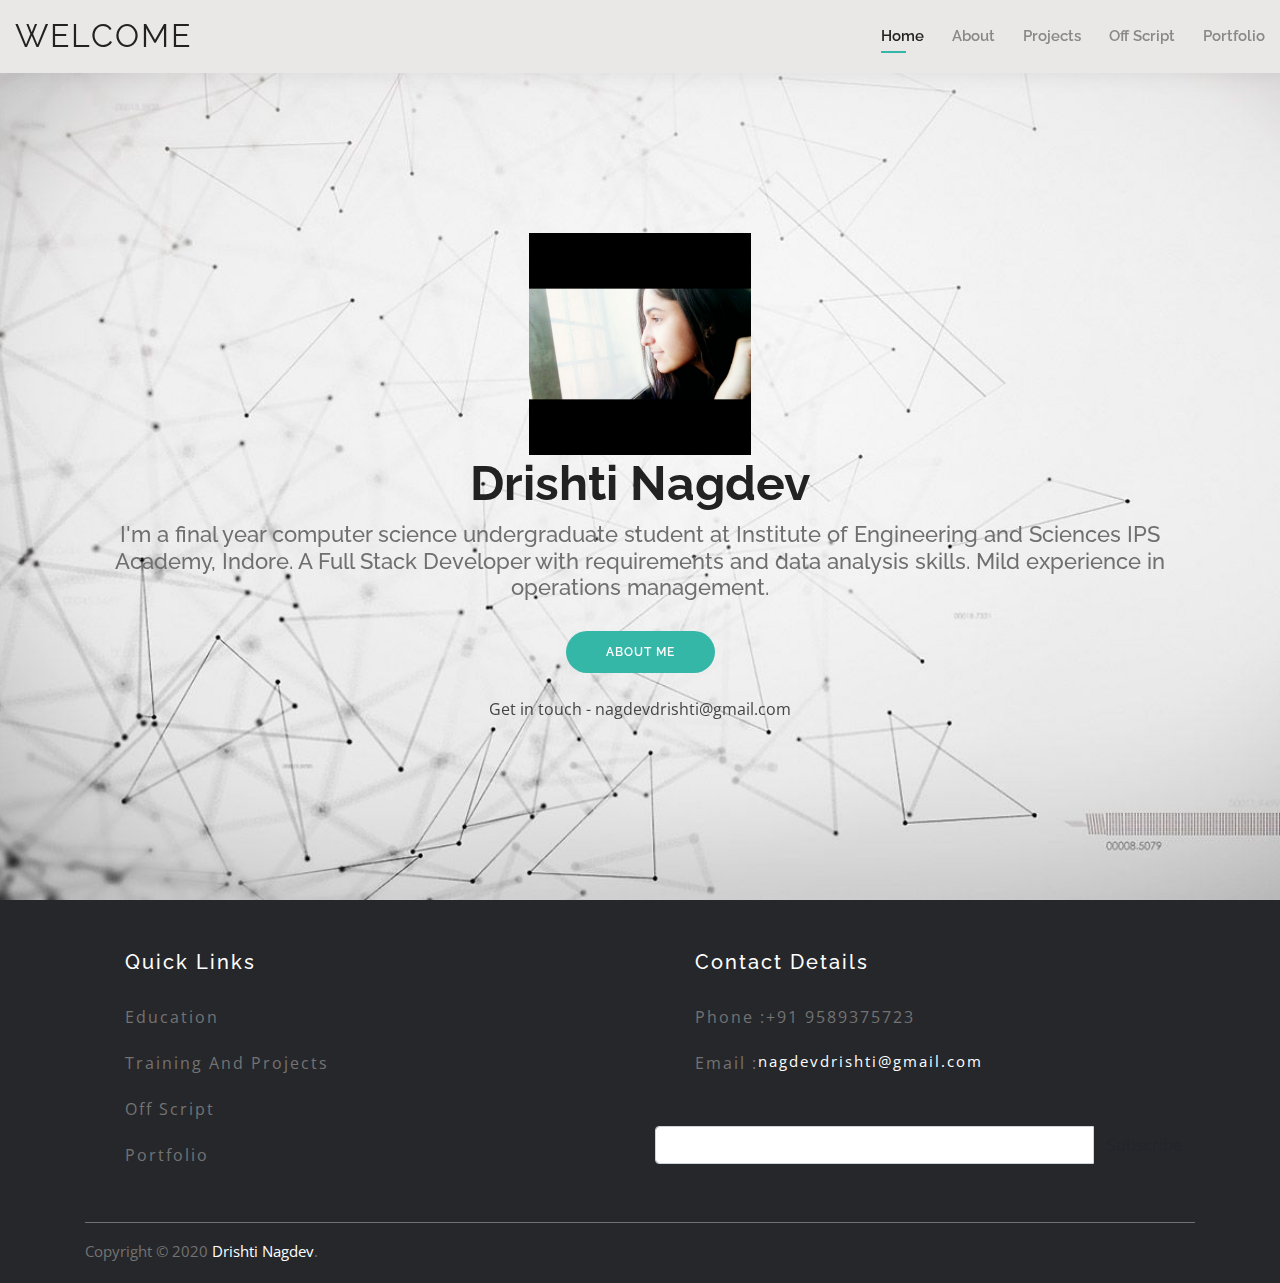
<file: index.html>
<!DOCTYPE html>
<html lang="en">

<head>
  <meta charset="utf-8">
  <meta content="width=device-width, initial-scale=1.0" name="viewport">

  <meta content="" name="descriptison">
  <meta content="" name="keywords">

  <!-- Favicons -->
  <link href="assets/img/favicon.png" rel="icon">
  <link href="assets/img/apple-touch-icon.png" rel="apple-touch-icon">

  <!-- Google Fonts -->
   <link href="http://maxcdn.bootstrapcdn.com/font-awesome/4.1.0/css/font-awesome.min.css" rel="stylesheet">
  <link href="https://fonts.googleapis.com/css?family=Open+Sans:300,300i,400,400i,600,600i,700,700i|Raleway:300,300i,400,400i,500,500i,600,600i,700,700i|Poppins:300,300i,400,400i,500,500i,600,600i,700,700i" rel="stylesheet">

  <!-- Vendor CSS Files -->
  <link href="assets/vendor/bootstrap/css/bootstrap.min.css" rel="stylesheet">
  <link href="assets/vendor/icofont/icofont.min.css" rel="stylesheet">
  <link href="assets/vendor/owl.carousel/assets/owl.carousel.min.css" rel="stylesheet">
  <link href="assets/vendor/boxicons/css/boxicons.min.css" rel="stylesheet">
  <link href="assets/vendor/venobox/venobox.css" rel="stylesheet">
  <link href="assets/vendor/aos/aos.css" rel="stylesheet">

  <!-- Template Main CSS File -->
  <link href="assets/css/style.css" rel="stylesheet">

  <!-- =======================================================
  * Template Name: Kelly - v2.0.0
  * Template URL: https://bootstrapmade.com/kelly-free-bootstrap-cv-resume-html-template/
  * Author: BootstrapMade.com
  * License: https://bootstrapmade.com/license/
  ======================================================== -->
</head>

<body>

  <!-- ======= Header ======= -->
  <header id="header" class="fixed-top">
    <div class="container-fluid d-flex justify-content-between align-items-center">

      <h1 class="logo"><a href="index.html">WELCOME </a></h1>
      <!-- Uncomment below if you prefer to use an image logo -->
      <!-- <a href="index.html" class="logo"><img src="assets/img/logo.png" alt="" class="img-fluid"></a>-->

      <nav class="nav-menu d-none d-lg-block">
        <ul>
          <li class="active"><a href="index.html">Home</a></li>
          <li><a href="about.html">About</a></li>
          <li><a href="resume.html">Projects</a></li>
          <li><a href="services.html">Off Script</a></li>
          <li><a href="portfolio.html">Portfolio</a></li>
        </ul>
      </nav><!-- .nav-menu -->

      <!--<div class="header-social-links">
        <a href="#" class="twitter"><i class="icofont-twitter"></i></a>
        <a href="#" class="facebook"><i class="icofont-facebook"></i></a>
        <a href="#" class="instagram"><i class="icofont-instagram"></i></a>
        <a href="#" class="linkedin"><i class="icofont-linkedin"></i></i></a>
      </div>-->

    </div>

  </header><!-- End Header -->

  <!-- ======= Hero Section ======= -->
  <section id="hero" class="d-flex align-items-center">
    <div class="container d-flex flex-column align-items-center" data-aos="zoom-in" data-aos-delay="100">
    <img src="assets/img/hero-bg.png" alt="Paris" style="width:20%;height:40%">
      <h1>Drishti Nagdev</h1>
      <h2 style="text-align: center;">I'm a final year computer science undergraduate student at Institute of Engineering and Sciences IPS Academy, Indore.
        A Full Stack Developer with requirements and data analysis skills. Mild experience in operations management.</h2>
      <a href="about.html" class="btn-about">About Me</a>
      <br>
      <p>Get in touch - nagdevdrishti@gmail.com</p>
    </div>
  </section><!-- End Hero -->

  <!-- ======= Footer ======= -->
  <footer class="site-footer">
      <div class="container">
        <div class="row">

          <div class="col-xs-6 col-sm-6 col-md-6">
            <h6 style="margin-left: 2.5rem;">Quick Links</h6>
            <div class="footer-links">
            <ul >
            <br>
              <li><a href="about.html">Education </a></li><br>
              <li><a href="resume.html">Training and Projects</a></li><br>
              <li><a href="services.html"></a> Off Script</li><br>
              <li><a href="portfolio.html"></a>Portfolio</li><br>
            </ul>
            </div>
          </div>
          
          <div class="col-sm-6 col-md-6 col-xs-6">
            <h6 style="margin-left: 2.5rem;">Contact Details</h6>
             <div class="footer-links">
            <ul >
                   <br>
										<li>
											<span>Phone : </span> +91 9589375723 
										</li>
										<br>
										<li>
										    <span>Email : </span> <p> nagdevdrishti@gmail.com</p>
										</li>
										<br>
</ul>
</div>
			<form>
								    <div class="input-group">
  <input type="text" class="form-control">
  <span class="input-group-btn">
    <button class="btn btn-card" type="button">Subscribe</button>
  </span>
</div>
</form>
          </div>
        </div>

        <hr>
        
      </div>
      <div class="container">
        <div class="row">
          <div class="col-md-8 col-sm-8 col-xs-12">
            <p class="copyright-text">Copyright &copy; 2020 
         <a href="">Drishti Nagdev</a>.
            </p>
          </div>

          
        </div>
      </div>


			
		</footer>

  <div id="preloader"></div>
  <a href="#" class="back-to-top"><i class="bx bx-up-arrow-alt"></i></a>

  <!-- Vendor JS Files -->
  <script src="assets/vendor/jquery/jquery.min.js"></script>
  <script src="assets/vendor/bootstrap/js/bootstrap.bundle.min.js"></script>
  <script src="assets/vendor/jquery.easing/jquery.easing.min.js"></script>
  <script src="assets/vendor/php-email-form/validate.js"></script>
  <script src="assets/vendor/waypoints/jquery.waypoints.min.js"></script>
  <script src="assets/vendor/counterup/counterup.min.js"></script>
  <script src="assets/vendor/owl.carousel/owl.carousel.min.js"></script>
  <script src="assets/vendor/isotope-layout/isotope.pkgd.min.js"></script>
  <script src="assets/vendor/venobox/venobox.min.js"></script>
  <script src="assets/vendor/aos/aos.js"></script>

  <!-- Template Main JS File -->
  <script src="assets/js/main.js"></script>

</body>

</html>
</file>
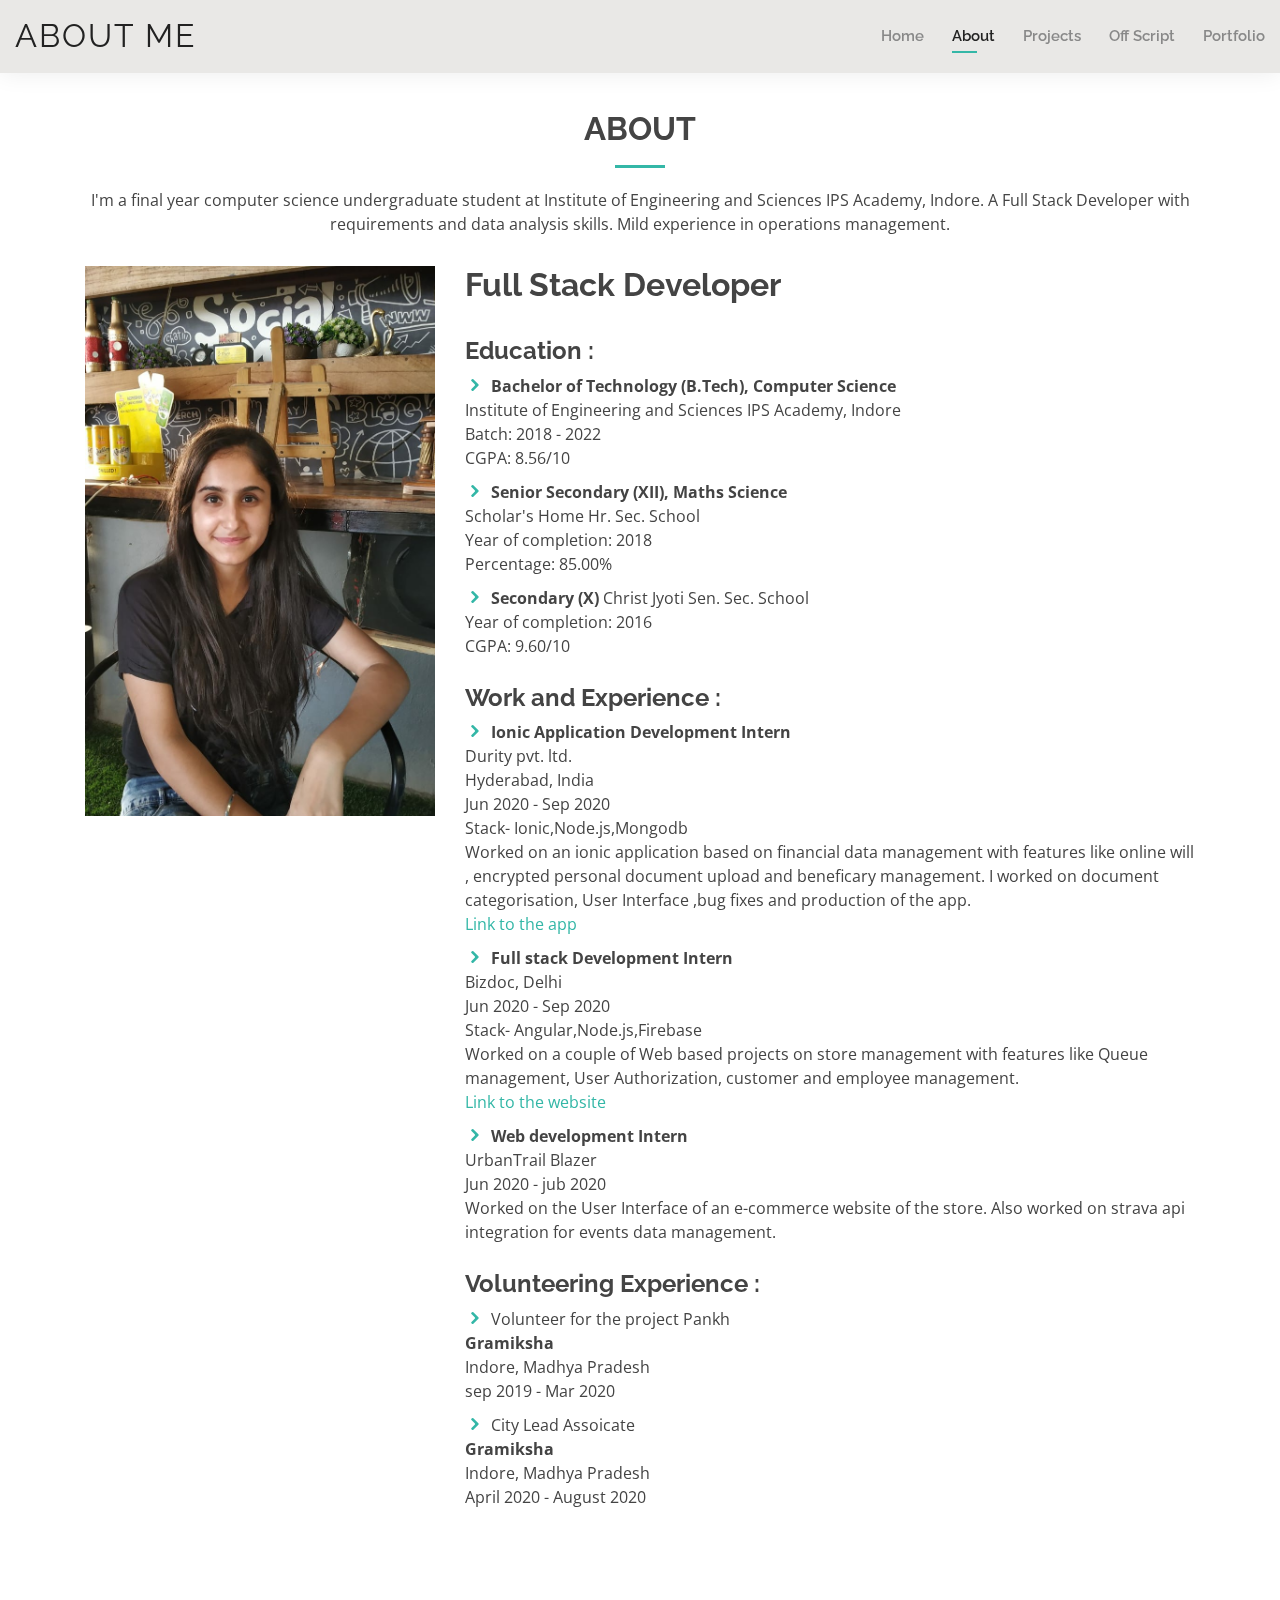
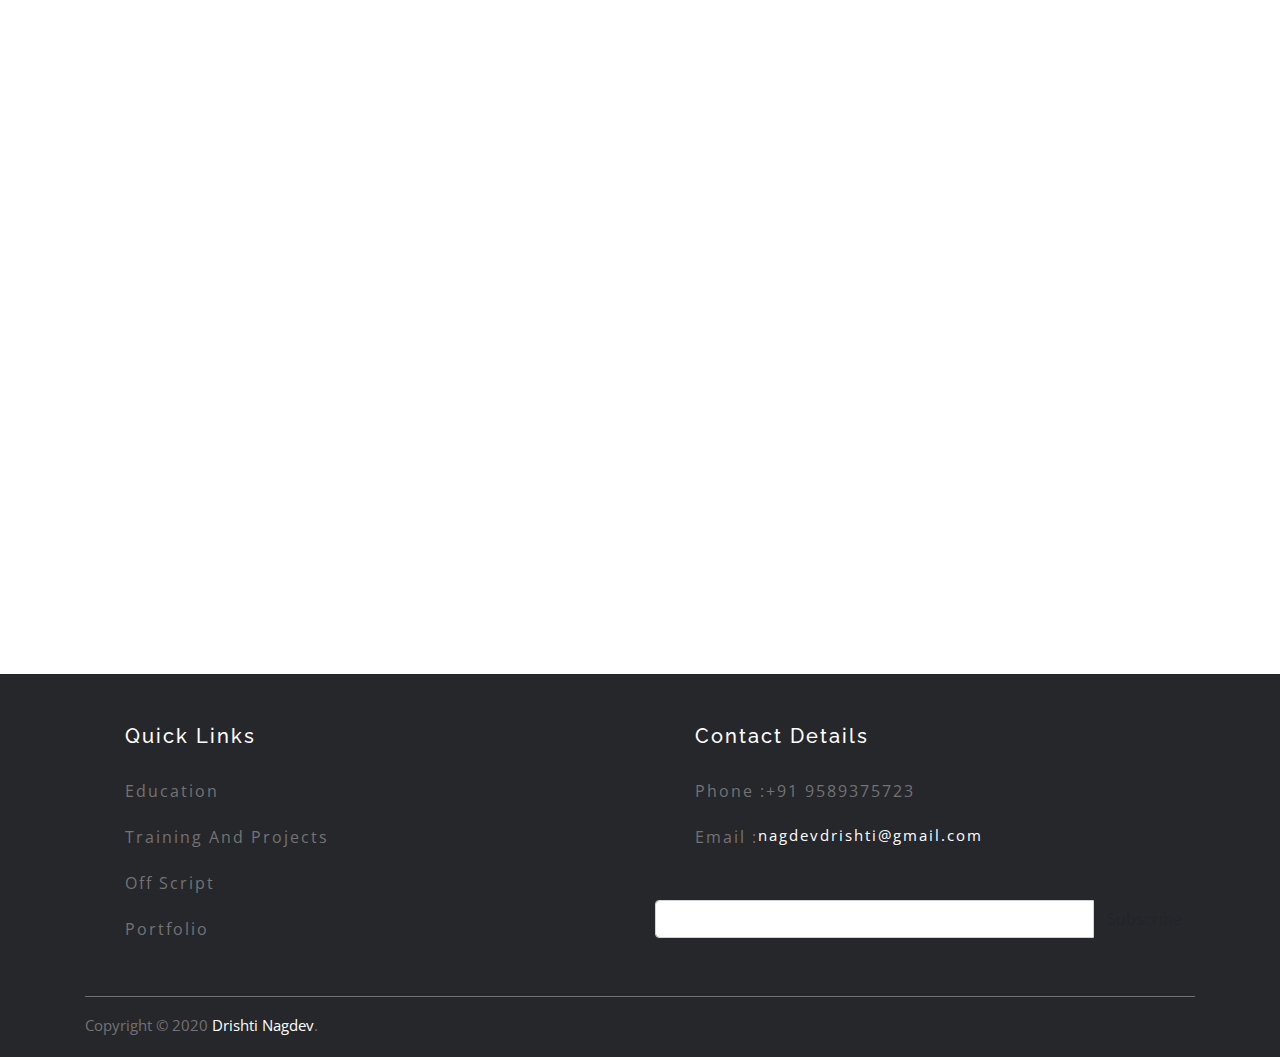
<file: about.html>
<!DOCTYPE html>
<html lang="en">

<head>
  <meta charset="utf-8">
  <meta content="width=device-width, initial-scale=1.0" name="viewport">

  <meta content="" name="descriptison">
  <meta content="" name="keywords">

  <!-- Favicons -->
  <link href="assets/img/favicon.png" rel="icon">
  <link href="assets/img/apple-touch-icon.png" rel="apple-touch-icon">

  <!-- Google Fonts -->
   <link href="http://maxcdn.bootstrapcdn.com/font-awesome/4.1.0/css/font-awesome.min.css" rel="stylesheet">
  <link href="https://fonts.googleapis.com/css?family=Open+Sans:300,300i,400,400i,600,600i,700,700i|Raleway:300,300i,400,400i,500,500i,600,600i,700,700i|Poppins:300,300i,400,400i,500,500i,600,600i,700,700i" rel="stylesheet">

  <!-- Vendor CSS Files -->
  <link href="assets/vendor/bootstrap/css/bootstrap.min.css" rel="stylesheet">
  <link href="assets/vendor/icofont/icofont.min.css" rel="stylesheet">
  <link href="assets/vendor/owl.carousel/assets/owl.carousel.min.css" rel="stylesheet">
  <link href="assets/vendor/boxicons/css/boxicons.min.css" rel="stylesheet">
  <link href="assets/vendor/venobox/venobox.css" rel="stylesheet">
  <link href="assets/vendor/aos/aos.css" rel="stylesheet">

  <!-- Template Main CSS File -->
  <link href="assets/css/style.css" rel="stylesheet">

  <!-- =======================================================
  * Template Name: Kelly - v2.0.0
  * Template URL: https://bootstrapmade.com/kelly-free-bootstrap-cv-resume-html-template/
  * Author: BootstrapMade.com
  * License: https://bootstrapmade.com/license/
  ======================================================== -->
</head>

<body>

  <!-- ======= Header ======= -->
  <header id="header" class="fixed-top">
    <div class="container-fluid d-flex justify-content-between align-items-center">

      <h1 class="logo"><a href="index.html">About Me</a></h1>
      <!-- Uncomment below if you prefer to use an image logo -->
      <!-- <a href="index.html" class="logo"><img src="assets/img/logo.png" alt="" class="img-fluid"></a>-->

      <nav class="nav-menu d-none d-lg-block">
               <ul>
          <li><a href="index.html">Home</a></li>
          <li class="active"><a href="about.html">About</a></li>
          <li><a href="resume.html">Projects</a></li>
          <li><a href="services.html">Off Script</a></li>
          <li><a href="portfolio.html">Portfolio</a></li>
        </ul>
      </nav><!-- .nav-menu -->

     

    </div>

  </header><!-- End Header -->

  <main id="main">

    <!-- ======= About Section ======= -->
    <section id="about" class="about">
      <div class="container" data-aos="fade-up">

        <div class="section-title">
          <h2>About</h2>
          <p>I'm a final year computer science undergraduate student at Institute of Engineering and Sciences IPS Academy, Indore.
            A Full Stack Developer with requirements and data analysis skills. Mild experience in operations management.</p>
        </div>

        <div class="row">
          <div class="col-lg-4">
            <img src="assets/img/about2.jpg" class="img-fluid" alt="">
          </div>
          <div class="col-lg-8 pt-4 pt-lg-0 content">
            <h2><strong>Full Stack Developer</strong> </h2>
            <br>
            <div class="row">
              <div class="col-lg-12">
                <ul> <h4><strong>Education :</strong></h4>
                  <li><i class="icofont-rounded-right"></i> <strong>Bachelor of Technology (B.Tech), Computer Science</strong><br>
Institute of Engineering and Sciences IPS Academy, Indore<br>
Batch: 2018 - 2022<br>
CGPA: 8.56/10 </li>
                  <li><i class="icofont-rounded-right"></i> <strong>Senior Secondary (XII), Maths Science</strong><br>
Scholar's Home Hr. Sec. School<br>
Year of completion: 2018<br>
Percentage: 85.00% </li>
                  <li><i class="icofont-rounded-right"></i> <strong>Secondary (X)</strong>
Christ Jyoti Sen. Sec. School<br>
Year of completion: 2016<br>
CGPA: 9.60/10 </li>
                 
                </ul>
              </div>
              <div class="col-lg-12">
                <ul> <h4><strong>Work and Experience :</strong></h4>
                  <li><i class="icofont-rounded-right"></i> <strong>Ionic Application Development Intern</strong><br>
                    Durity pvt. ltd. <br>
                    Hyderabad, India<br>
  Jun 2020 - Sep 2020<br>
                    Stack- Ionic,Node.js,Mongodb<br>
                    Worked on an ionic application based on financial data management with features like online will , encrypted personal document upload and beneficary management.
                    I worked on document categorisation, User Interface ,bug fixes and production of the app.<br>
                    <a href="https://play.google.com/store/apps/details?id=com.durity">Link to the app</a>
                    </li>
                  <li><i class="icofont-rounded-right"></i> <strong>Full stack Development Intern</strong><br>
                  Bizdoc, Delhi<br>
Jun 2020 - Sep 2020<br>
                    Stack- Angular,Node.js,Firebase<br>
                    Worked on a couple of Web based projects on store management with features like Queue management, User Authorization, customer and employee management.<br>
                    <a href="http://www.bizdoc.in/smartqueues.html">Link to the website</a>
                  </li>
                  <li><i class="icofont-rounded-right"></i> <strong>Web development Intern</strong><br>
                    UrbanTrail Blazer<br>
Jun 2020 - jub 2020<br>
Worked on the User Interface of an e-commerce website of the store. Also worked on strava api integration for events data management. 
</li>
                </ul>
              </div>

              <div class="col-lg-12">
                <ul> <h4><strong>Volunteering Experience :</strong></h4>
                  <li><i class="icofont-rounded-right"></i> Volunteer for the project Pankh<br><strong>Gramiksha</strong><br>
                  Indore, Madhya Pradesh<br>
sep 2019 - Mar 2020<br>
                  </li>
                  <li><i class="icofont-rounded-right"></i> City Lead Assoicate<br> <strong>Gramiksha</strong><br>
                    Indore, Madhya Pradesh<br>
  April 2020 - August 2020<br>
                    </li>
                </ul>
              </div>
            </div>
            
          </div>
        </div>

      </div>
    </section><!-- End About Section -->

    <!-- ======= Skills Section ======= -->
    <section id="skills" class="skills">
      <div class="container" data-aos="fade-up">

        <div class="section-title">
          <h2>Skills</h2>
        </div>

        <div class="row skills-content">

          <div class="col-lg-12">

            <div class="progress">
              <span class="skill">Node.js <i class="val">80%</i></span>
              <div class="progress-bar-wrap">
                <div class="progress-bar" role="progressbar" aria-valuenow="80" aria-valuemin="0" aria-valuemax="100"></div>
              </div>
            </div>

            <div class="progress">
              <span class="skill">Angular <i class="val">90%</i></span>
              <div class="progress-bar-wrap">
                <div class="progress-bar" role="progressbar" aria-valuenow="90" aria-valuemin="0" aria-valuemax="100"></div>
              </div>
            </div>

            <div class="progress">
              <span class="skill">JavaScript <i class="val">75%</i></span>
              <div class="progress-bar-wrap">
                <div class="progress-bar" role="progressbar" aria-valuenow="75" aria-valuemin="0" aria-valuemax="100"></div>
              </div>
            </div>

            <div class="progress">
              <span class="skill">JAVA <i class="val">80%</i></span>
              <div class="progress-bar-wrap">
                <div class="progress-bar" role="progressbar" aria-valuenow="80" aria-valuemin="0" aria-valuemax="100"></div>
              </div>
            </div>

            <div class="progress">
              <span class="skill">HTML <i class="val">90%</i></span>
              <div class="progress-bar-wrap">
                <div class="progress-bar" role="progressbar" aria-valuenow="90" aria-valuemin="0" aria-valuemax="100"></div>
              </div>
            </div>

            <div class="progress">
              <span class="skill">CSS <i class="val">55%</i></span>
              <div class="progress-bar-wrap">
                <div class="progress-bar" role="progressbar" aria-valuenow="55" aria-valuemin="0" aria-valuemax="100"></div>
              </div>
            </div>

                        <div class="progress">
              <span class="skill">DBMS <i class="val">70%</i></span>
              <div class="progress-bar-wrap">
                <div class="progress-bar" role="progressbar" aria-valuenow="70" aria-valuemin="0" aria-valuemax="100"></div>
              </div>
            </div>

                        <div class="progress">
              <span class="skill">C & C++ <i class="val">80%</i></span>
              <div class="progress-bar-wrap">
                <div class="progress-bar" role="progressbar" aria-valuenow="80" aria-valuemin="0" aria-valuemax="100"></div>
              </div>
            </div>

                        <div class="progress">
              <span class="skill">Python <i class="val">50%</i></span>
              <div class="progress-bar-wrap">
                <div class="progress-bar" role="progressbar" aria-valuenow="50" aria-valuemin="0" aria-valuemax="100"></div>
              </div>
            </div>

          </div>

        </div>

      </div>
    </section><!-- End Skills Section -->

   

  </main><!-- End #main -->

   <!-- ======= Footer ======= -->
  <footer class="site-footer">
      <div class="container">
        <div class="row">

          <div class="col-xs-6 col-sm-6 col-md-6">
            <h6 style="margin-left: 2.5rem;">Quick Links</h6>
            <div class="footer-links">
            <ul >
            <br>
               <li><a href="about.html">Education </a></li><br>
              <li><a href="resume.html">Training and Projects</a></li><br>
              <li><a href="services.html"></a> Off Script</li><br>
              <li><a href="portfolio.html"></a>Portfolio</li><br>
            </ul>
            </div>
          </div>
          
          <div class="col-sm-6 col-md-6 col-xs-6">
            <h6 style="margin-left: 2.5rem;">Contact Details</h6>
             <div class="footer-links">
            <ul >
                   <br>
										<li>
											<span>Phone : </span> +91 9589375723 
										</li>
										<br>
										<li>
										    <span>Email : </span> <p> nagdevdrishti@gmail.com</p>
										</li>
										<br>
</ul>
</div>
			<form>
								    <div class="input-group">
  <input type="text" class="form-control">
  <span class="input-group-btn">
    <button class="btn btn-card" type="button">Subscribe</button>
  </span>
</div>
</form>
          </div>
        </div>

        <hr>
        
      </div>
      <div class="container">
        <div class="row">
          <div class="col-md-8 col-sm-8 col-xs-12">
            <p class="copyright-text">Copyright &copy; 2020 
         <a href="">Drishti Nagdev</a>.
            </p>
          </div>

        </div>
      </div>


			
		</footer>

  <div id="preloader"></div>
  <a href="#" class="back-to-top"><i class="bx bx-up-arrow-alt"></i></a>

  <!-- Vendor JS Files -->
  <script src="assets/vendor/jquery/jquery.min.js"></script>
  <script src="assets/vendor/bootstrap/js/bootstrap.bundle.min.js"></script>
  <script src="assets/vendor/jquery.easing/jquery.easing.min.js"></script>
  <script src="assets/vendor/php-email-form/validate.js"></script>
  <script src="assets/vendor/waypoints/jquery.waypoints.min.js"></script>
  <script src="assets/vendor/counterup/counterup.min.js"></script>
  <script src="assets/vendor/owl.carousel/owl.carousel.min.js"></script>
  <script src="assets/vendor/isotope-layout/isotope.pkgd.min.js"></script>
  <script src="assets/vendor/venobox/venobox.min.js"></script>
  <script src="assets/vendor/aos/aos.js"></script>

  <!-- Template Main JS File -->
  <script src="assets/js/main.js"></script>

</body>

</html>
</file>
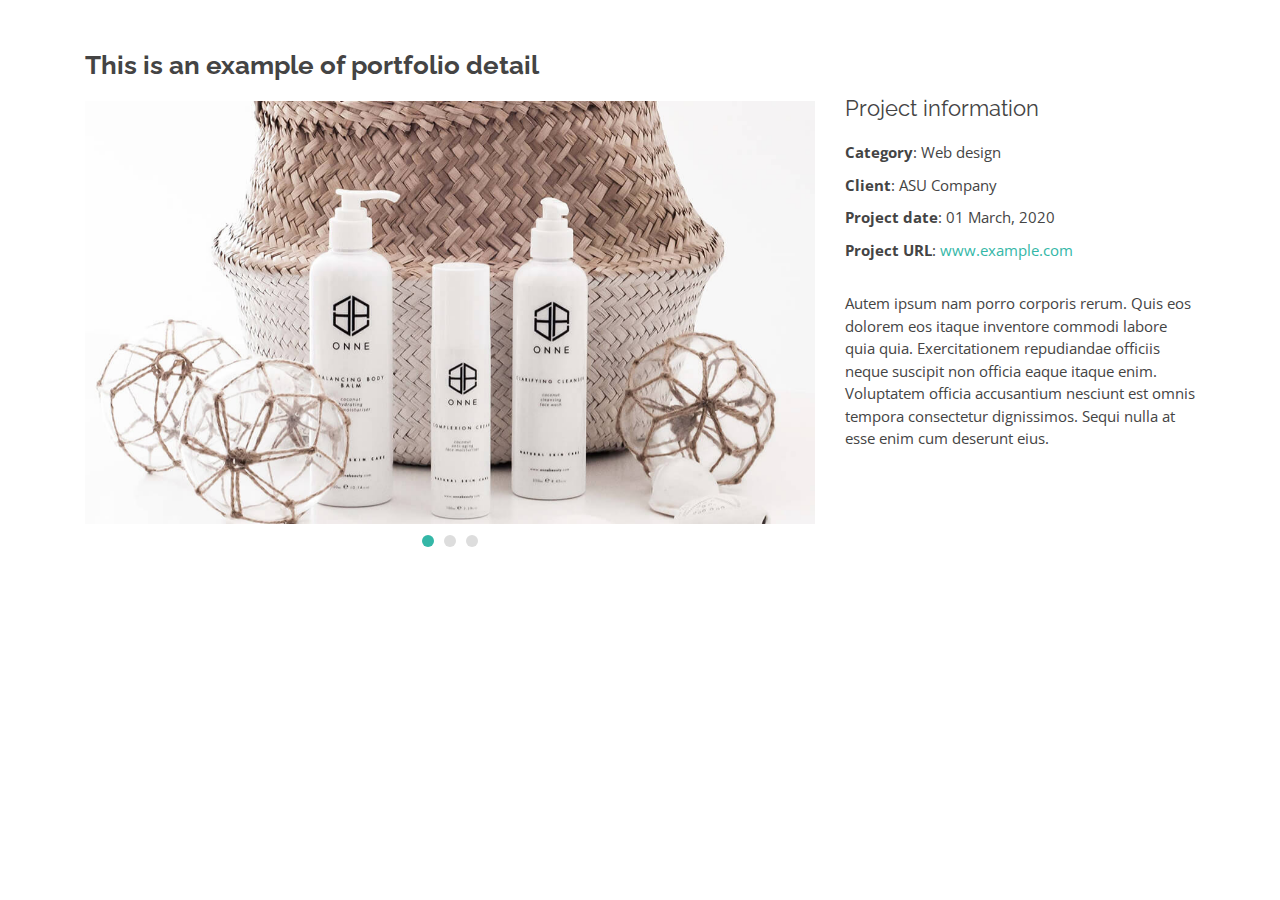
<file: portfolio-details.html>
<!DOCTYPE html>
<html lang="en">

<head>
  <meta charset="utf-8">
  <meta content="width=device-width, initial-scale=1.0" name="viewport">

  <title>Portfolio Details - Kelly Bootstrap Template</title>
  <meta content="" name="descriptison">
  <meta content="" name="keywords">

  <!-- Favicons -->
  <link href="assets/img/favicon.png" rel="icon">
  <link href="assets/img/apple-touch-icon.png" rel="apple-touch-icon">

  <!-- Google Fonts -->
  <link href="https://fonts.googleapis.com/css?family=Open+Sans:300,300i,400,400i,600,600i,700,700i|Raleway:300,300i,400,400i,500,500i,600,600i,700,700i|Poppins:300,300i,400,400i,500,500i,600,600i,700,700i" rel="stylesheet">

  <!-- Vendor CSS Files -->
  <link href="assets/vendor/bootstrap/css/bootstrap.min.css" rel="stylesheet">
  <link href="assets/vendor/icofont/icofont.min.css" rel="stylesheet">
  <link href="assets/vendor/owl.carousel/assets/owl.carousel.min.css" rel="stylesheet">
  <link href="assets/vendor/boxicons/css/boxicons.min.css" rel="stylesheet">
  <link href="assets/vendor/venobox/venobox.css" rel="stylesheet">
  <link href="assets/vendor/aos/aos.css" rel="stylesheet">

  <!-- Template Main CSS File -->
  <link href="assets/css/style.css" rel="stylesheet">

  <!-- =======================================================
  * Template Name: Kelly - v2.0.0
  * Template URL: https://bootstrapmade.com/kelly-free-bootstrap-cv-resume-html-template/
  * Author: BootstrapMade.com
  * License: https://bootstrapmade.com/license/
  ======================================================== -->
</head>

<body>

  <main id="main">

    <!-- ======= Portfolio Details Section ======= -->
    <section id="portfolio-details" class="portfolio-details">
      <div class="container">

        <div class="row">

          <div class="col-lg-8">
            <h2 class="portfolio-title">This is an example of portfolio detail</h2>
            <div class="owl-carousel portfolio-details-carousel">
              <img src="assets/img/portfolio/portfolio-details-1.jpg" class="img-fluid" alt="">
              <img src="assets/img/portfolio/portfolio-details-2.jpg" class="img-fluid" alt="">
              <img src="assets/img/portfolio/portfolio-details-3.jpg" class="img-fluid" alt="">
            </div>
          </div>

          <div class="col-lg-4 portfolio-info">
            <h3>Project information</h3>
            <ul>
              <li><strong>Category</strong>: Web design</li>
              <li><strong>Client</strong>: ASU Company</li>
              <li><strong>Project date</strong>: 01 March, 2020</li>
              <li><strong>Project URL</strong>: <a href="#">www.example.com</a></li>
            </ul>

            <p>
              Autem ipsum nam porro corporis rerum. Quis eos dolorem eos itaque inventore commodi labore quia quia. Exercitationem repudiandae officiis neque suscipit non officia eaque itaque enim. Voluptatem officia accusantium nesciunt est omnis tempora consectetur dignissimos. Sequi nulla at esse enim cum deserunt eius.
            </p>
          </div>

        </div>

      </div>
    </section><!-- End Portfolio Details Section -->

  </main><!-- End #main -->

  <div id="preloader"></div>
  <a href="#" class="back-to-top"><i class="bx bx-up-arrow-alt"></i></a>

  <!-- Vendor JS Files -->
  <script src="assets/vendor/jquery/jquery.min.js"></script>
  <script src="assets/vendor/bootstrap/js/bootstrap.bundle.min.js"></script>
  <script src="assets/vendor/jquery.easing/jquery.easing.min.js"></script>
  <script src="assets/vendor/php-email-form/validate.js"></script>
  <script src="assets/vendor/waypoints/jquery.waypoints.min.js"></script>
  <script src="assets/vendor/counterup/counterup.min.js"></script>
  <script src="assets/vendor/owl.carousel/owl.carousel.min.js"></script>
  <script src="assets/vendor/isotope-layout/isotope.pkgd.min.js"></script>
  <script src="assets/vendor/venobox/venobox.min.js"></script>
  <script src="assets/vendor/aos/aos.js"></script>

  <!-- Template Main JS File -->
  <script src="assets/js/main.js"></script>

</body>

</html>
</file>
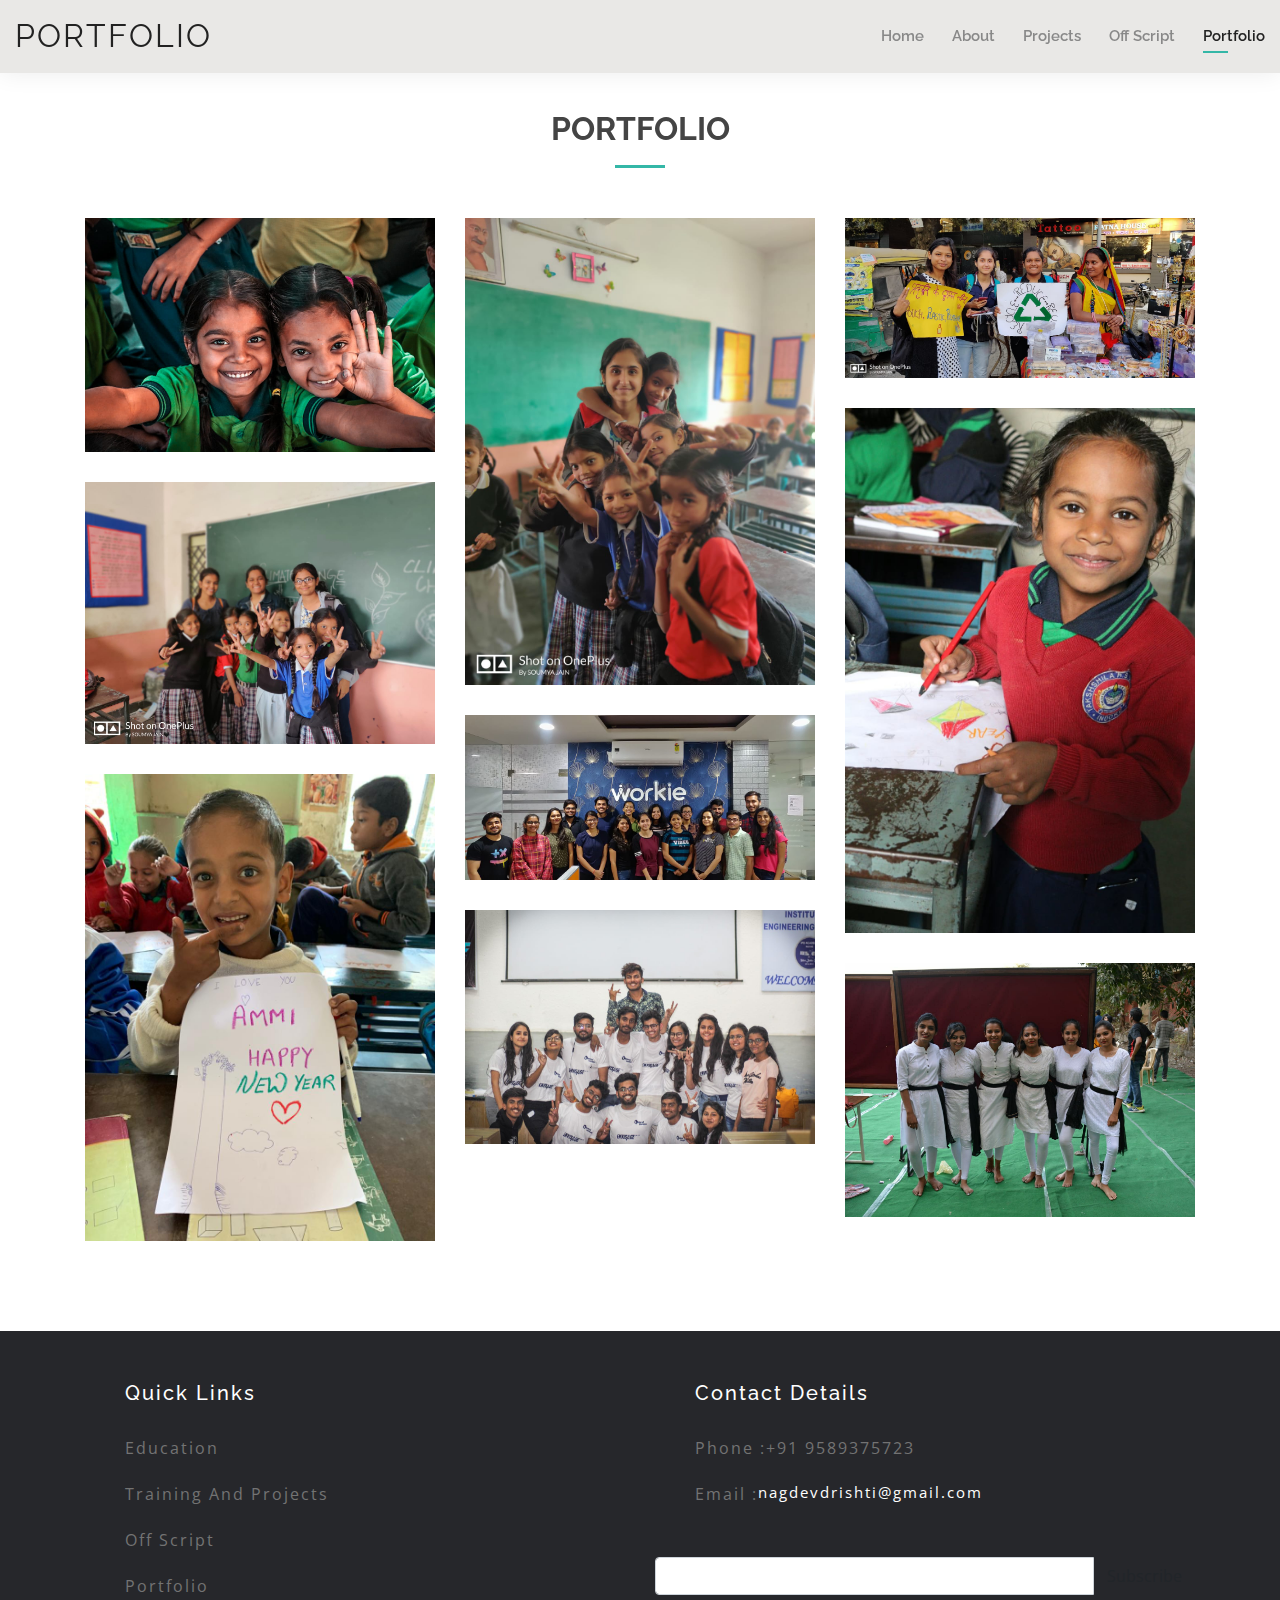
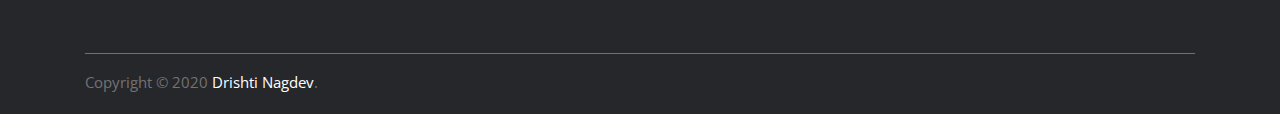
<file: portfolio.html>
<!DOCTYPE html>
<html lang="en">

<head>
  <meta charset="utf-8">
  <meta content="width=device-width, initial-scale=1.0" name="viewport">

  <meta content="" name="descriptison">
  <meta content="" name="keywords">

  <!-- Favicons -->
  <link href="assets/img/favicon.png" rel="icon">
  <link href="assets/img/apple-touch-icon.png" rel="apple-touch-icon">

  <!-- Google Fonts -->
   <link href="http://maxcdn.bootstrapcdn.com/font-awesome/4.1.0/css/font-awesome.min.css" rel="stylesheet">
  <link href="https://fonts.googleapis.com/css?family=Open+Sans:300,300i,400,400i,600,600i,700,700i|Raleway:300,300i,400,400i,500,500i,600,600i,700,700i|Poppins:300,300i,400,400i,500,500i,600,600i,700,700i" rel="stylesheet">

  <!-- Vendor CSS Files -->
  <link href="assets/vendor/bootstrap/css/bootstrap.min.css" rel="stylesheet">
  <link href="assets/vendor/icofont/icofont.min.css" rel="stylesheet">
  <link href="assets/vendor/owl.carousel/assets/owl.carousel.min.css" rel="stylesheet">
  <link href="assets/vendor/boxicons/css/boxicons.min.css" rel="stylesheet">
  <link href="assets/vendor/venobox/venobox.css" rel="stylesheet">
  <link href="assets/vendor/aos/aos.css" rel="stylesheet">

  <!-- Template Main CSS File -->
  <link href="assets/css/style.css" rel="stylesheet">

  <!-- =======================================================
  * Template Name: Kelly - v2.0.0
  * Template URL: https://bootstrapmade.com/kelly-free-bootstrap-cv-resume-html-template/
  * Author: BootstrapMade.com
  * License: https://bootstrapmade.com/license/
  ======================================================== -->
</head>

<body>

  <!-- ======= Header ======= -->
  <header id="header" class="fixed-top">
    <div class="container-fluid d-flex justify-content-between align-items-center">

      <h1 class="logo"><a href="index.html">Portfolio</a></h1>
      <!-- Uncomment below if you prefer to use an image logo -->
      <!-- <a href="index.html" class="logo"><img src="assets/img/logo.png" alt="" class="img-fluid"></a>-->

      <nav class="nav-menu d-none d-lg-block">
               <ul>
          <li><a href="index.html">Home</a></li>
          <li><a href="about.html">About</a></li>
          <li><a href="resume.html">Projects</a></li>
          <li><a href="services.html">Off Script</a></li>
          <li class="active"><a href="portfolio.html">Portfolio</a></li>
        </ul>
      </nav><!-- .nav-menu -->

    </div>

  </header><!-- End Header -->

  <main id="main">

    <!-- ======= Portfolio Section ======= -->
    <section id="portfolio" class="portfolio">
      <div class="container" data-aos="fade-up">


        <div class="section-title">
          <h2>Portfolio</h2>
        </div>

        <div class="row" data-aos="fade-up" data-aos-delay="100">
          <div class="col-lg-12 d-flex justify-content-center">
          </div>
        </div>

        <div class="row portfolio-container" data-aos="fade-up" data-aos-delay="200">

          <div class="col-lg-4 col-md-6 portfolio-item filter-app">
            <div class="portfolio-wrap">
              <img src="assets/img/portfolio/1 (2).jpg" class="img-fluid" alt="">
              <div class="portfolio-info">
                <h4>View</h4>
                <div class="portfolio-links">
                  <a href="assets/img/portfolio/1 (2).jpg" data-gall="portfolioGallery" class="venobox" title="App 1"><i class="bx bx-plus"></i></a>
                  
                </div>
              </div>
            </div>
          </div>

          <div class="col-lg-4 col-md-6 portfolio-item filter-web">
            <div class="portfolio-wrap">
              <img src="assets/img/portfolio/1 (8).jpg" class="img-fluid" alt="">
              <div class="portfolio-info">
               <h4>View</h4>
                <div class="portfolio-links">
                  <a href="assets/img/portfolio/1 (8).jpg" data-gall="portfolioGallery" class="venobox" title="Web 3"><i class="bx bx-plus"></i></a>
                  
                </div>
              </div>
            </div>
          </div>

          <div class="col-lg-4 col-md-6 portfolio-item filter-app">
            <div class="portfolio-wrap">
              <img src="assets/img/portfolio/1 (6).jpg" class="img-fluid" alt="">
              <div class="portfolio-info">
                <h4>View</h4>
                <div class="portfolio-links">
                  <a href="assets/img/portfolio/1 (6).jpg" data-gall="portfolioGallery" class="venobox" title="App 2"><i class="bx bx-plus"></i></a>
                  
                </div>
              </div>
            </div>
          </div>

          <div class="col-lg-4 col-md-6 portfolio-item filter-card">
            <div class="portfolio-wrap">
              <img src="assets/img/portfolio/1 (5).jpg" class="img-fluid" alt="">
              <div class="portfolio-info">
                <h4>View</h4>
                <div class="portfolio-links">
                  <a href="assets/img/portfolio/1 (5).jpg" data-gall="portfolioGallery" class="venobox" title="Card 2"><i class="bx bx-plus"></i></a>
                  
                </div>
              </div>
            </div>
          </div>

          <div class="col-lg-4 col-md-6 portfolio-item filter-web">
            <div class="portfolio-wrap">
              <img src="assets/img/portfolio/1 (7).jpg" class="img-fluid" alt="">
              <div class="portfolio-info">
                <h4>View</h4>
                <div class="portfolio-links">
                  <a href="assets/img/portfolio/1 (7).jpg" data-gall="portfolioGallery" class="venobox" title="Web 2"><i class="bx bx-plus"></i></a>
                 
                </div>
              </div>
            </div>
          </div>

          <div class="col-lg-4 col-md-6 portfolio-item filter-app">
            <div class="portfolio-wrap">
              <img src="assets/img/portfolio/y.jpg" class="img-fluid" alt="">
              <div class="portfolio-info">
               <h4>View</h4>
                <div class="portfolio-links">
                  <a href="assets/img/portfolio/y.jpg" data-gall="portfolioGallery" class="venobox" title="App 3"><i class="bx bx-plus"></i></a>
                  
                </div>
              </div>
            </div>
          </div>

          <div class="col-lg-4 col-md-6 portfolio-item filter-card">
            <div class="portfolio-wrap">
              <img src="assets/img/portfolio/1 (3).jpg" class="img-fluid" alt="">
              <div class="portfolio-info">
               <h4>View</h4>
                <div class="portfolio-links">
                  <a href="assets/img/portfolio/1 (3).jpg" data-gall="portfolioGallery" class="venobox" title="Card 1"><i class="bx bx-plus"></i></a>
                 
                </div>
              </div>
            </div>
          </div>

          <div class="col-lg-4 col-md-6 portfolio-item filter-card">
            <div class="portfolio-wrap">
              <img src="assets/img/portfolio/1 (1).jpg" class="img-fluid" alt="">
              <div class="portfolio-info">
               <h4>View</h4>
                <div class="portfolio-links">
                  <a href="assets/img/portfolio/1 (1).jpg" data-gall="portfolioGallery" class="venobox" title="Card 3"><i class="bx bx-plus"></i></a>
            
                </div>
              </div>
            </div>
          </div>

                    <div class="col-lg-4 col-md-6 portfolio-item filter-card">
            <div class="portfolio-wrap">
              <img src="assets/img/portfolio/x.jpg" class="img-fluid" alt="">
              <div class="portfolio-info">
               <h4>View</h4>
                <div class="portfolio-links">
                  <a href="assets/img/portfolio/x.jpg" data-gall="portfolioGallery" class="venobox" title="Card 3"><i class="bx bx-plus"></i></a>
                </div>
              </div>
            </div>
          </div>



        </div>

      </div>
    </section><!-- End Portfolio Section -->

  </main><!-- End #main -->

  <!-- ======= Footer ======= -->
  <footer class="site-footer">
      <div class="container">
        <div class="row">

          <div class="col-xs-6 col-sm-6 col-md-6">
            <h6 style="margin-left: 2.5rem;">Quick Links</h6>
            <div class="footer-links">
            <ul >
            <br>
                <li><a href="about.html">Education </a></li><br>
              <li><a href="resume.html">Training and Projects</a></li><br>
              <li><a href="services.html"></a> Off Script</li><br>
              <li><a href="portfolio.html"></a>Portfolio</li><br>
            </ul>
            </div>
          </div>
          
          <div class="col-sm-6 col-md-6 col-xs-6">
            <h6  style="margin-left: 2.5rem;">Contact Details</h6>
             <div class="footer-links">
            <ul >
                   <br>
										<li>
											<span>Phone : </span> +91 9589375723 
										</li>
										<br>
										<li>
										    <span>Email : </span> <p> nagdevdrishti@gmail.com</p>
										</li>
										<br>
</ul>
</div>
			<form>
								    <div class="input-group">
  <input type="text" class="form-control">
  <span class="input-group-btn">
    <button class="btn btn-card" type="button">Subscribe</button>
  </span>
</div>
</form>
          </div>
        </div>

        <hr>
        
      </div>
      <div class="container">
        <div class="row">
          <div class="col-md-8 col-sm-8 col-xs-12">
            <p class="copyright-text">Copyright &copy; 2020 
         <a href="">Drishti Nagdev</a>.
            </p>
          </div>

          
        </div>
      </div>


			
		</footer><!-- End  Footer -->

  <div id="preloader"></div>
  <a href="#" class="back-to-top"><i class="bx bx-up-arrow-alt"></i></a>

  <!-- Vendor JS Files -->
  <script src="assets/vendor/jquery/jquery.min.js"></script>
  <script src="assets/vendor/bootstrap/js/bootstrap.bundle.min.js"></script>
  <script src="assets/vendor/jquery.easing/jquery.easing.min.js"></script>
  <script src="assets/vendor/php-email-form/validate.js"></script>
  <script src="assets/vendor/waypoints/jquery.waypoints.min.js"></script>
  <script src="assets/vendor/counterup/counterup.min.js"></script>
  <script src="assets/vendor/owl.carousel/owl.carousel.min.js"></script>
  <script src="assets/vendor/isotope-layout/isotope.pkgd.min.js"></script>
  <script src="assets/vendor/venobox/venobox.min.js"></script>
  <script src="assets/vendor/aos/aos.js"></script>

  <!-- Template Main JS File -->
  <script src="assets/js/main.js"></script>

</body>

</html>
</file>
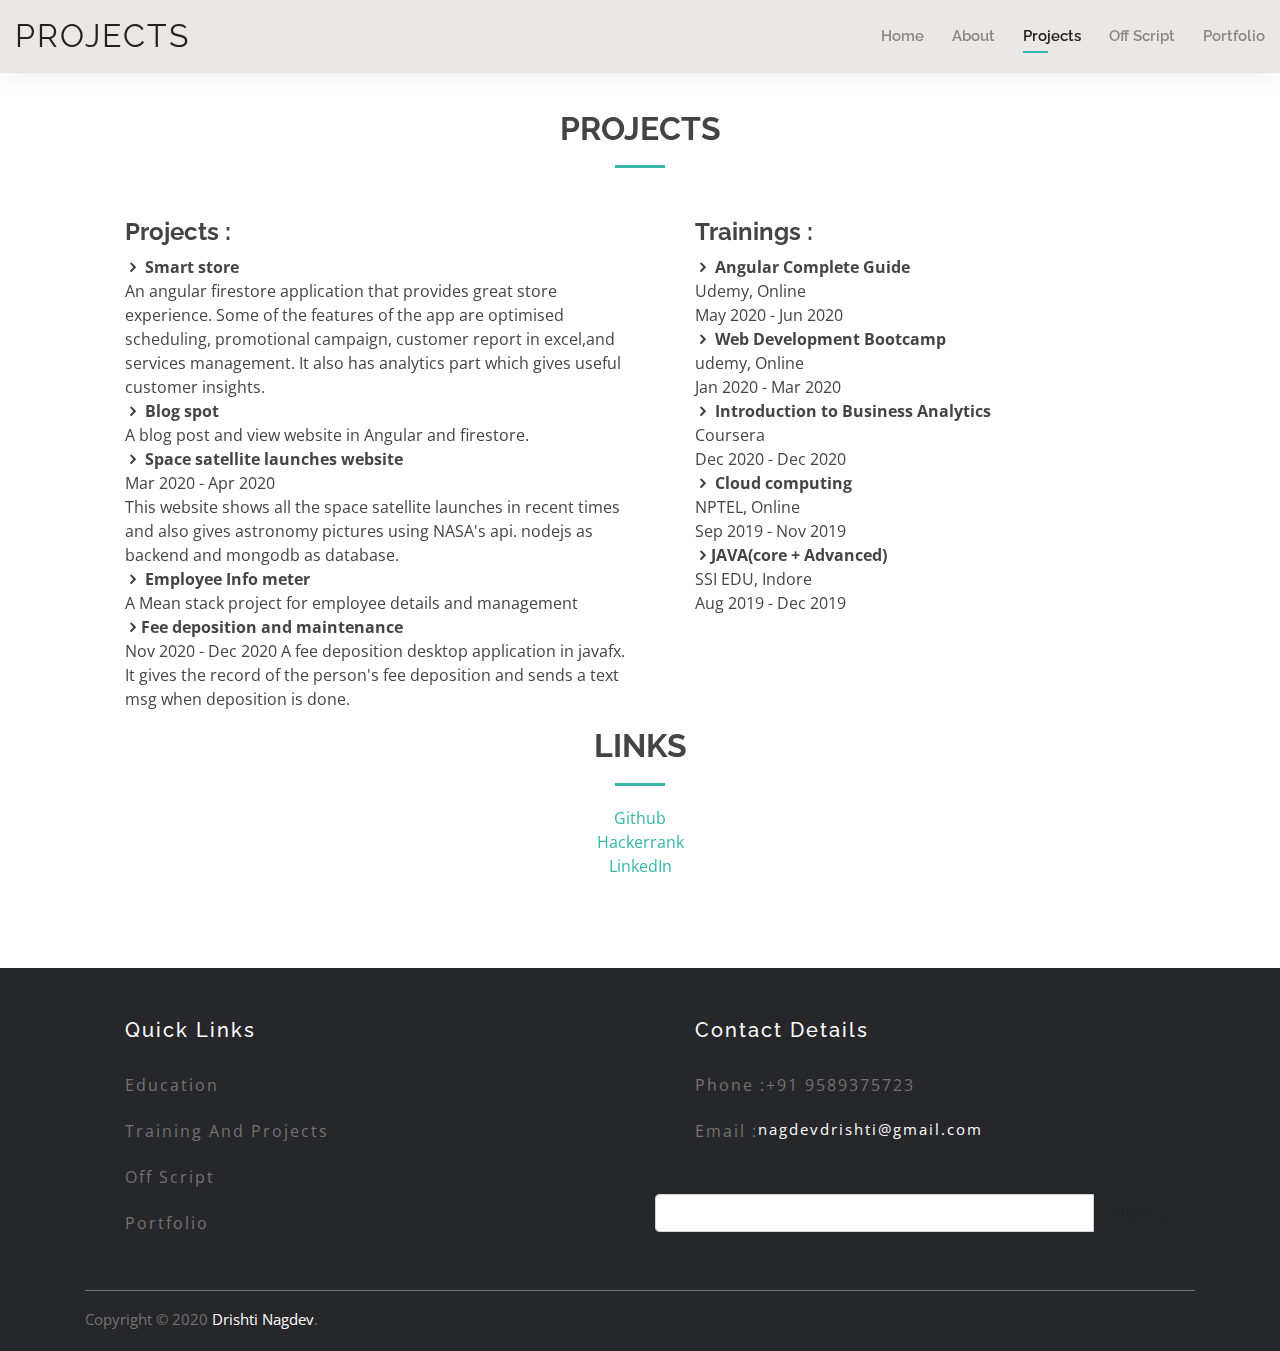
<file: resume.html>
<!DOCTYPE html>
<html lang="en">

<head>
  <meta charset="utf-8">
  <meta content="width=device-width, initial-scale=1.0" name="viewport">

  
  <meta content="" name="descriptison">
  <meta content="" name="keywords">

  <!-- Favicons -->
  <link href="assets/img/favicon.png" rel="icon">
  <link href="assets/img/apple-touch-icon.png" rel="apple-touch-icon">

  <!-- Google Fonts -->
   <link href="http://maxcdn.bootstrapcdn.com/font-awesome/4.1.0/css/font-awesome.min.css" rel="stylesheet">
  <link href="https://fonts.googleapis.com/css?family=Open+Sans:300,300i,400,400i,600,600i,700,700i|Raleway:300,300i,400,400i,500,500i,600,600i,700,700i|Poppins:300,300i,400,400i,500,500i,600,600i,700,700i" rel="stylesheet">

  <!-- Vendor CSS Files -->
  <link href="assets/vendor/bootstrap/css/bootstrap.min.css" rel="stylesheet">
  <link href="assets/vendor/icofont/icofont.min.css" rel="stylesheet">
  <link href="assets/vendor/owl.carousel/assets/owl.carousel.min.css" rel="stylesheet">
  <link href="assets/vendor/boxicons/css/boxicons.min.css" rel="stylesheet">
  <link href="assets/vendor/venobox/venobox.css" rel="stylesheet">
  <link href="assets/vendor/aos/aos.css" rel="stylesheet">

  <!-- Template Main CSS File -->
  <link href="assets/css/style.css" rel="stylesheet">

  <!-- =======================================================
  * Template Name: Kelly - v2.0.0
  * Template URL: https://bootstrapmade.com/kelly-free-bootstrap-cv-resume-html-template/
  * Author: BootstrapMade.com
  * License: https://bootstrapmade.com/license/
  ======================================================== -->
</head>

<body>

  <!-- ======= Header ======= -->
  <header id="header" class="fixed-top">
    <div class="container-fluid d-flex justify-content-between align-items-center">

      <h1 class="logo"><a href="index.html">Projects</a></h1>
      <!-- Uncomment below if you prefer to use an image logo -->
      <!-- <a href="index.html" class="logo"><img src="assets/img/logo.png" alt="" class="img-fluid"></a>-->

      <nav class="nav-menu d-none d-lg-block">
                <ul>
          <li><a href="index.html">Home</a></li>
          <li><a href="about.html">About</a></li>
          <li class="active"><a href="resume.html">Projects</a></li>
          <li><a href="services.html">Off Script</a></li>
          <li><a href="portfolio.html">Portfolio</a></li>
        </ul>
      </nav><!-- .nav-menu -->


    </div>

  </header><!-- End Header -->

  <main id="main">

    <!-- ======= Resume Section ======= -->
    <section id="resume" class="resume">
      <div class="container" data-aos="fade-up">

        <div class="section-title">
          <h2>Projects</h2>
        </div>

        <div class="row">
          <div class="col-lg-6">
                <ul> <h4><strong>Projects :</strong></h4>
                  <i class="icofont-rounded-right"></i> <strong>Smart store</strong><br>
An angular firestore application that provides great store experience. Some of the features of the app are optimised scheduling, promotional campaign, customer report in excel,and services management. It also has analytics part which gives useful customer insights.
  <br>                
                  <i class="icofont-rounded-right"></i><strong> Blog spot</strong><br>
A blog post and view website in Angular and firestore.<br>
 <i class="icofont-rounded-right"></i> <strong>Space satellite launches website</strong><br>
Mar 2020 - Apr 2020<br>
This website shows all the space satellite launches in recent times and also gives astronomy pictures using NASA's api. nodejs as backend and mongodb as database.
  <br>
  <i class="icofont-rounded-right"></i><strong> Employee Info meter</strong><br>
A Mean stack project for employee details and management<br>
<i class="icofont-rounded-right"></i><strong>Fee deposition and maintenance</strong><br>
Nov 2020 - Dec 2020
A fee deposition desktop application in javafx. It gives the record of the person's fee deposition and sends a text msg when deposition is done.
               
                </ul>
              </div>

               <div class="col-lg-6">
                <ul> <h4><strong>Trainings :</strong></h4>
                  <i class="icofont-rounded-right"></i> <strong>Angular Complete Guide</strong><br>
 Udemy, Online<br>
 May 2020 - Jun 2020<br>
                 <i class="icofont-rounded-right"></i><strong> Web Development Bootcamp</strong><br>
udemy, Online<bR>
Jan 2020 - Mar 2020<br>
<i class="icofont-rounded-right"></i> <strong>Introduction to Business Analytics</strong><br>
Coursera<br>
Dec 2020 - Dec 2020<br> 
                <i class="icofont-rounded-right"></i> <strong>Cloud computing</strong><br>
NPTEL, Online<br>
Sep 2019 - Nov 2019<br>
                <i class="icofont-rounded-right"></i><strong>JAVA(core + Advanced)</strong><br>
SSI EDU, Indore<br>
Aug 2019 - Dec 2019<br>
</li>               
                </ul>
              </div>

          
        </div>

         <div class="section-title">
          <h2>links</h2>
          <a href="https://github.com/drishti1400" class="btn-about">Github</a><br>
          <a href="https://www.hackerrank.com/drishtirocks14" class="btn-about">Hackerrank</a><br>
          <a href=" https://www.linkedin.com/in/drishti-nagdev-01099717a/" class="btn-about">LinkedIn</a> <br>        
        </div>

      </div>
    </section><!-- End Resume Section -->

  </main><!-- End #main -->

  <!-- ======= Footer ======= -->
  <footer class="site-footer">
      <div class="container">
        <div class="row">

          <div class="col-xs-6 col-sm-6 col-md-6">
            <h6 style="margin-left: 2.5rem;">Quick Links</h6>
            <div class="footer-links">
            <ul >
            <br>
              <li><a href="about.html">Education </a></li><br>
              <li><a href="resume.html">Training and Projects</a></li><br>
              <li><a href="services.html"></a> Off Script</li><br>
              <li><a href="portfolio.html"></a>Portfolio</li><br>
            </ul>
            </div>
          </div>
          
          <div class="col-sm-6 col-md-6 col-xs-6">
            <h6 style="margin-left: 2.5rem;">Contact Details</h6>
             <div class="footer-links">
            <ul >
                   <br>
										<li>
											<span>Phone : </span> +91 9589375723 
										</li>
										<br>
										<li>
										    <span>Email : </span> <p> nagdevdrishti@gmail.com</p>
										</li>
										<br>
</ul>
</div>
			<form>
								    <div class="input-group">
  <input type="text" class="form-control">
  <span class="input-group-btn">
    <button class="btn btn-card" type="button">Subscribe</button>
  </span>
</div>
</form>
          </div>
        </div>

        <hr>
        
      </div>
      <div class="container">
        <div class="row">
          <div class="col-md-8 col-sm-8 col-xs-12">
            <p class="copyright-text">Copyright &copy; 2020 
         <a href="">Drishti Nagdev</a>.
            </p>
          </div>

        </div>
      </div>


			
		</footer>
  <div id="preloader"></div>
  <a href="#" class="back-to-top"><i class="bx bx-up-arrow-alt"></i></a>

  <!-- Vendor JS Files -->
  <script src="assets/vendor/jquery/jquery.min.js"></script>
  <script src="assets/vendor/bootstrap/js/bootstrap.bundle.min.js"></script>
  <script src="assets/vendor/jquery.easing/jquery.easing.min.js"></script>
  <script src="assets/vendor/php-email-form/validate.js"></script>
  <script src="assets/vendor/waypoints/jquery.waypoints.min.js"></script>
  <script src="assets/vendor/counterup/counterup.min.js"></script>
  <script src="assets/vendor/owl.carousel/owl.carousel.min.js"></script>
  <script src="assets/vendor/isotope-layout/isotope.pkgd.min.js"></script>
  <script src="assets/vendor/venobox/venobox.min.js"></script>
  <script src="assets/vendor/aos/aos.js"></script>

  <!-- Template Main JS File -->
  <script src="assets/js/main.js"></script>

</body>

</html>
</file>
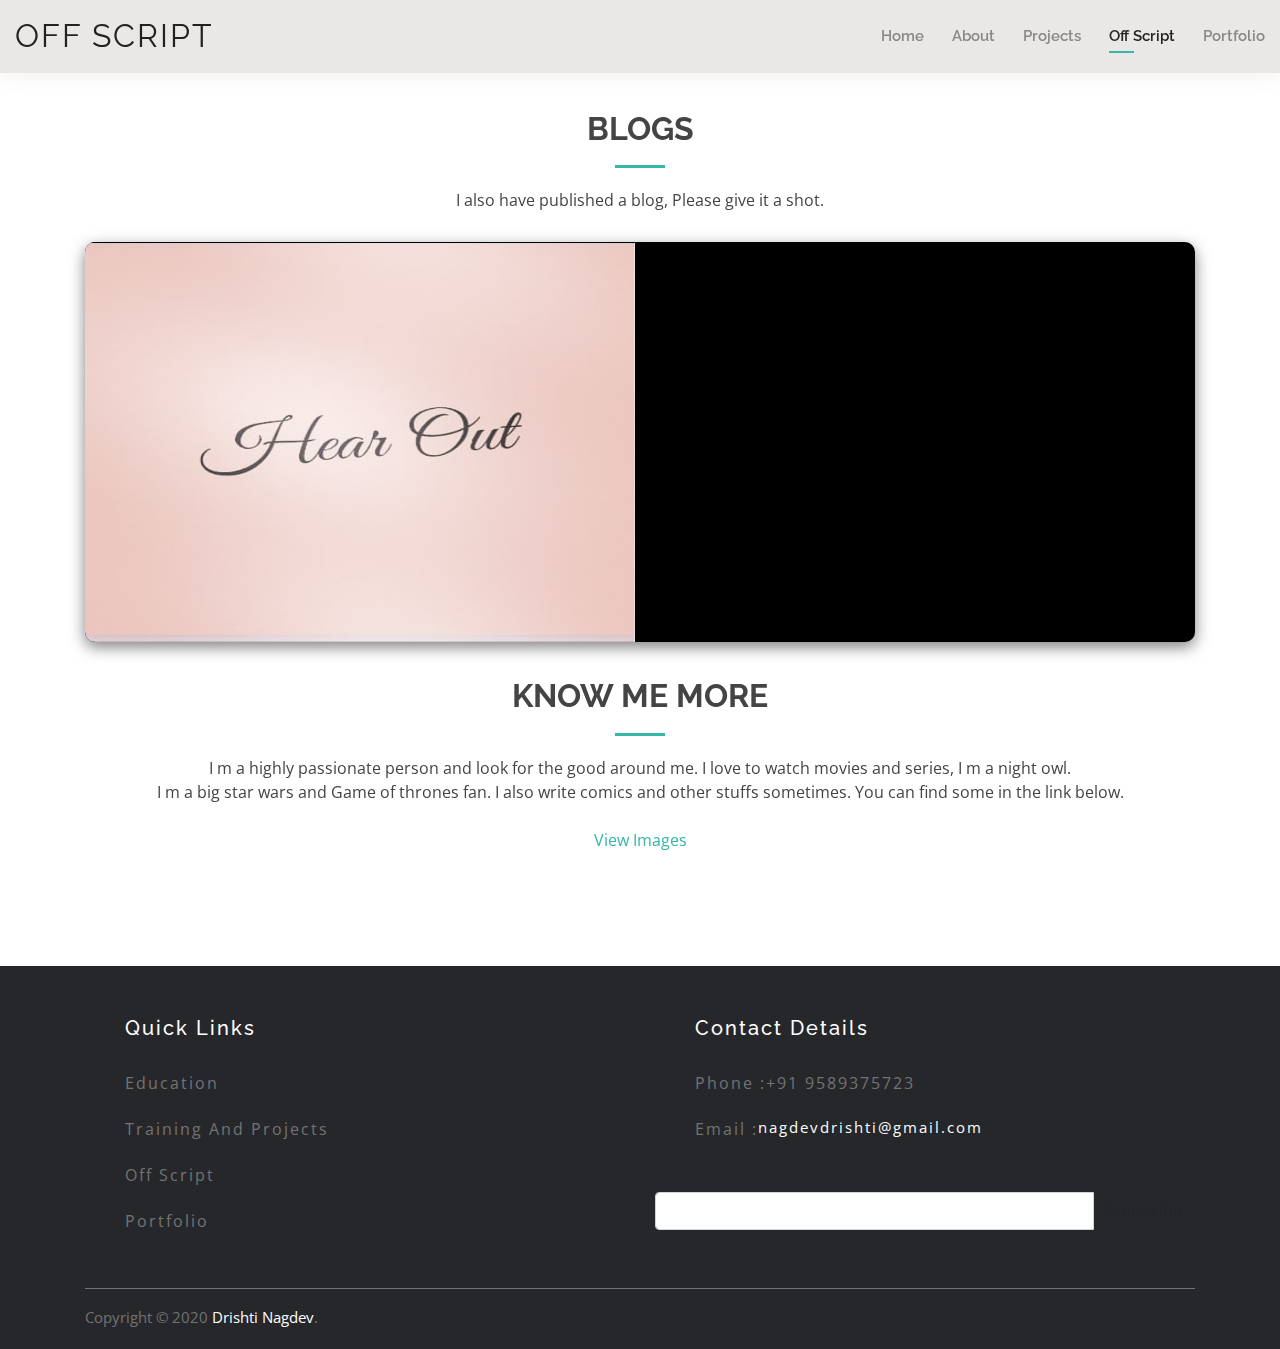
<file: services.html>
<!DOCTYPE html>
<html lang="en">

<head>
  <meta charset="utf-8">
  <meta content="width=device-width, initial-scale=1.0" name="viewport">

  <meta content="" name="descriptison">
  <meta content="" name="keywords">

  <!-- Favicons -->
  <link href="assets/img/favicon.png" rel="icon">
  <link href="assets/img/apple-touch-icon.png" rel="apple-touch-icon">

  <!-- Google Fonts -->
   <link href="http://maxcdn.bootstrapcdn.com/font-awesome/4.1.0/css/font-awesome.min.css" rel="stylesheet">
  <link href="https://fonts.googleapis.com/css?family=Open+Sans:300,300i,400,400i,600,600i,700,700i|Raleway:300,300i,400,400i,500,500i,600,600i,700,700i|Poppins:300,300i,400,400i,500,500i,600,600i,700,700i" rel="stylesheet">

  <!-- Vendor CSS Files -->
  <link href="assets/vendor/bootstrap/css/bootstrap.min.css" rel="stylesheet">
  <link href="assets/vendor/icofont/icofont.min.css" rel="stylesheet">
  <link href="assets/vendor/owl.carousel/assets/owl.carousel.min.css" rel="stylesheet">
  <link href="assets/vendor/boxicons/css/boxicons.min.css" rel="stylesheet">
  <link href="assets/vendor/venobox/venobox.css" rel="stylesheet">
  <link href="assets/vendor/aos/aos.css" rel="stylesheet">

  <!-- Template Main CSS File -->
  <link href="assets/css/style.css" rel="stylesheet">

  <!-- =======================================================
  * Template Name: Kelly - v2.0.0
  * Template URL: https://bootstrapmade.com/kelly-free-bootstrap-cv-resume-html-template/
  * Author: BootstrapMade.com
  * License: https://bootstrapmade.com/license/
  ======================================================== -->
</head>

<body>

  <!-- ======= Header ======= -->
  <header id="header" class="fixed-top">
    <div class="container-fluid d-flex justify-content-between align-items-center">

      <h1 class="logo"><a href="index.html">Off Script</a></h1>
      <!-- Uncomment below if you prefer to use an image logo -->
      <!-- <a href="index.html" class="logo"><img src="assets/img/logo.png" alt="" class="img-fluid"></a>-->

      <nav class="nav-menu d-none d-lg-block">
               <ul>
          <li><a href="index.html">Home</a></li>
          <li><a href="about.html">About</a></li>
          <li><a href="resume.html">Projects</a></li>
          <li class="active"><a href="services.html">Off Script</a></li>
          <li><a href="portfolio.html">Portfolio</a></li>
        </ul>
      </nav><!-- .nav-menu -->


    </div>

  </header><!-- End Header -->

  <main id="main">

    <!-- ======= Services Section ======= -->
    <section id="services" class="services">
      <div class="container" data-aos="fade-up">

        <div class="section-title">
          <h2>Blogs</h2>
          <p>I also have published a blog, Please give it a shot.</p>
        </div>

        <div class="row">
          <div class="col-sm-12">
                  <div class="box">
                  <div class="imgbox">
                      <img src="assets/img/portfolio/z.jpg" class="img-responsive" style="width:550px;height:400px;">
                      </div>
                      <div class="content">
                     
                          <p>Hear Out </p>
                          <a href="http://healit4.wordpress.com" class="btn-about">View more</a>
                      </div>
                  </div>
                  </div>



        </div>

        <div class="section-title">
          <h2>know me more</h2>
          <p>I m a highly passionate person and look for the good around me. I love to watch movies and series, I m a night owl. <br> 
          I m a big star wars and Game of thrones fan. I also write comics and other stuffs sometimes. You can find some in the link below.</p>
        <br>
          
           <a href="portfolio.html" class="btn-about">View Images</a><br><br>
        </div>

      </div>
    </section><!-- End Services Section -->

  </main><!-- End #main -->

  <!-- ======= Footer ======= -->
  <footer class="site-footer">
      <div class="container">
        <div class="row">

          <div class="col-xs-6 col-sm-6 col-md-6">
            <h6 style="margin-left: 2.5rem;">Quick Links</h6>
            <div class="footer-links">
            <ul >
            <br>
               <li><a href="about.html">Education </a></li><br>
              <li><a href="resume.html">Training and Projects</a></li><br>
              <li><a href="services.html"></a> Off Script</li><br>
              <li><a href="portfolio.html"></a>Portfolio</li><br>
            </ul>
            </div>
          </div>
          
          <div class="col-sm-6 col-md-6 col-xs-6">
            <h6 style="margin-left: 2.5rem;">Contact Details</h6>
             <div class="footer-links">
            <ul >
                   <br>
										<li>
											<span>Phone : </span> +91 9589375723 
										</li>
										<br>
										<li>
										    <span>Email : </span> <p> nagdevdrishti@gmail.com</p>
										</li>
										<br>
</ul>
</div>
			<form>
								    <div class="input-group">
  <input type="text" class="form-control">
  <span class="input-group-btn">
    <button class="btn btn-card" type="button">Subscribe</button>
  </span>
</div>
</form>
          </div>
        </div>

        <hr>
        
      </div>
      <div class="container">
        <div class="row">
          <div class="col-md-8 col-sm-8 col-xs-12">
            <p class="copyright-text">Copyright &copy; 2020 
         <a href="">Drishti Nagdev</a>.
            </p>
          </div>

        </div>
      </div>


			
		</footer><!-- End  Footer -->


  <div id="preloader"></div>
  <a href="#" class="back-to-top"><i class="bx bx-up-arrow-alt"></i></a>

  <!-- Vendor JS Files -->
  <script src="assets/vendor/jquery/jquery.min.js"></script>
  <script src="assets/vendor/bootstrap/js/bootstrap.bundle.min.js"></script>
  <script src="assets/vendor/jquery.easing/jquery.easing.min.js"></script>
  <script src="assets/vendor/php-email-form/validate.js"></script>
  <script src="assets/vendor/waypoints/jquery.waypoints.min.js"></script>
  <script src="assets/vendor/counterup/counterup.min.js"></script>
  <script src="assets/vendor/owl.carousel/owl.carousel.min.js"></script>
  <script src="assets/vendor/isotope-layout/isotope.pkgd.min.js"></script>
  <script src="assets/vendor/venobox/venobox.min.js"></script>
  <script src="assets/vendor/aos/aos.js"></script>

  <!-- Template Main JS File -->
  <script src="assets/js/main.js"></script>

</body>

</html>
</file>
<file: assets/vendor/venobox/venobox.css>
/* ------ venobox.css --------*/
.vbox-overlay *, .vbox-overlay *:before, .vbox-overlay *:after{
    -webkit-backface-visibility: hidden;
    -webkit-box-sizing:border-box;
    -moz-box-sizing:border-box;
    box-sizing:border-box;
}
.vbox-overlay * { 
    -webkit-backface-visibility: visible;
    backface-visibility: visible;
}
.vbox-overlay{
    display: -webkit-flex;
    display: flex;
    -webkit-flex-direction: column;
    flex-direction: column;
    -webkit-justify-content: center;
    justify-content: center;
    -webkit-align-items: center;
    align-items: center;
    position: fixed;
    left: 0;
    top: 0;
    bottom: 0;
    right: 0;
    z-index: 999999;
}

/* ----- navigation ----- */
.vbox-title{
    width: 100%;
    height: 40px;
    float: left;
    text-align: center;
    line-height: 28px;
    font-size: 12px;
    padding: 6px 50px;
    overflow: hidden;
    position: fixed;
    display: none;
    left: 0;
    z-index: 89;
}
.vbox-close{
    cursor: pointer;
    position: fixed;
    top: -1px;
    right: 0;
    width: 50px;
    height: 40px;
    padding: 6px;
    display: block;
    background-position:10px center;
    overflow: hidden;
    font-size: 24px;
    line-height: 1;
    text-align: center;
    z-index: 99;
}
.vbox-left{
    cursor: pointer;
    position: fixed;
    left: 0;
    height: 40px;
    overflow: hidden;
    line-height: 28px;
    font-size: 12px;
    z-index: 99;
    display: flex;
    align-items:center;
}
.vbox-num{
    display: inline-block;
    margin: 6px 0 6px 15px;
}
/* ----- Social share ----- */
.vbox-share{
    line-height: 28px;
    font-size: 12px;
    overflow: hidden;
    position: fixed;
    left: 0;
    z-index: 98;
    display: flex;
    align-items:center;
    justify-content: center;
    width: 100%;
    text-align: center;
}
.vbox-share svg{
    max-height: 28px;
    width: 28px;
    z-index: 10;
    margin-left: 12px;
    margin-top: 6px;
    margin-bottom: 6px;
    vertical-align: middle;
}


/* ----- navigation ARROWS ----- */
.vbox-next, .vbox-prev{
    position: fixed;
    top: 50%;
    margin-top: -15px;
    overflow: hidden;
    cursor: pointer;
    display: block;
    width: 45px;
    height: 45px;
    z-index: 99;
}
.vbox-next span, .vbox-prev span{
    position: relative;
    width: 20px;
    height: 20px;
    border: 2px solid transparent;
    border-top-color: #B6B6B6;
    border-right-color: #B6B6B6;
    text-indent: -100px;
    position: absolute;
    top: 8px;
    display: block;
}
.vbox-prev{
    left: 15px;
}
.vbox-next{
    right: 15px;
}
.vbox-prev span{
    left: 10px;
    -ms-transform: rotate(-135deg);
    -webkit-transform: rotate(-135deg);
    transform: rotate(-135deg);
}
.vbox-next span{
    -ms-transform: rotate(45deg);
    -webkit-transform: rotate(45deg);
    transform: rotate(45deg);
    right: 10px;
}
/* ------- inline window ------ */
.vbox-inline{
    width: 420px;
    height: 315px;
    height: 70vh;
    padding: 10px;
    background: #fff;
    margin: 0 auto;
    overflow: auto;
    text-align: left;
}
/* ------- Video & iFrames window ------ */
.venoframe{
    max-width: 100%;
    width: 100%;
    border: none;
    width: 100%;
    height: 260px;
    height: 70vh;
}
.venoframe.vbvid{
    height: 260px;
}
@media (min-width: 768px) {
    .venoframe, .vbox-inline{
        width: 90%;
        height: 360px;
        height: 70vh;
    }
    .venoframe.vbvid{
        width: 640px;
        height: 360px;
    }
}
@media (min-width: 992px) {
    .venoframe, .vbox-inline{
        max-width: 1200px;
        width: 80%;
        height: 540px;
        height: 70vh;
    }
    .venoframe.vbvid{
        width: 960px;
        height: 540px;
    }
}
/* 
Please do NOT edit this part! 
or at least read this note: http://i.imgur.com/7C0ws9e.gif
*/
.vbox-open{
    overflow: hidden;
}
.vbox-container{
    position: absolute;
    left: 0;
    right: 0;
    top: 0;
    bottom: 0;
    overflow-x: hidden;
    overflow-y: scroll;
    overflow-scrolling: touch;
    -webkit-overflow-scrolling: touch;
    z-index: 20;
    max-height: 100%;

}

.vbox-content{
    text-align: center;
    float: left;
    width: 100%;
    position: relative;
    overflow: hidden;
    padding: 20px 4%;
}
.vbox-container img{
    max-width: 100%;
    height: auto;
}
.vbox-figlio{
    box-shadow: 0 0 12px rgba(0,0,0,0.19), 0 6px 6px rgba(0,0,0,0.23);
    max-width: 100%;
    text-align: initial;
}
img.vbox-figlio{
    -webkit-user-select: none;
-khtml-user-select: none;
-moz-user-select: none;
-o-user-select: none;
user-select: none;
}
.vbox-content.swipe-left{
    margin-left: -200px !important;
}
.vbox-content.swipe-right{
    margin-left: 200px !important;
}
.vbox-animated{
    webkit-transition: margin 300ms ease-out;
    transition: margin 300ms ease-out;
}

/* ---------- preloader ----------
 * SPINKIT 
 * http://tobiasahlin.com/spinkit/
-------------------------------- */
.sk-double-bounce,.sk-rotating-plane{width:40px;height:40px;margin:40px auto}.sk-rotating-plane{background-color:#333;-webkit-animation:sk-rotatePlane 1.2s infinite ease-in-out;animation:sk-rotatePlane 1.2s infinite ease-in-out}@-webkit-keyframes sk-rotatePlane{0%{-webkit-transform:perspective(120px) rotateX(0) rotateY(0);transform:perspective(120px) rotateX(0) rotateY(0)}50%{-webkit-transform:perspective(120px) rotateX(-180.1deg) rotateY(0);transform:perspective(120px) rotateX(-180.1deg) rotateY(0)}100%{-webkit-transform:perspective(120px) rotateX(-180deg) rotateY(-179.9deg);transform:perspective(120px) rotateX(-180deg) rotateY(-179.9deg)}}@keyframes sk-rotatePlane{0%{-webkit-transform:perspective(120px) rotateX(0) rotateY(0);transform:perspective(120px) rotateX(0) rotateY(0)}50%{-webkit-transform:perspective(120px) rotateX(-180.1deg) rotateY(0);transform:perspective(120px) rotateX(-180.1deg) rotateY(0)}100%{-webkit-transform:perspective(120px) rotateX(-180deg) rotateY(-179.9deg);transform:perspective(120px) rotateX(-180deg) rotateY(-179.9deg)}}.sk-double-bounce{position:relative}.sk-double-bounce .sk-child{width:100%;height:100%;border-radius:50%;background-color:#333;opacity:.6;position:absolute;top:0;left:0;-webkit-animation:sk-doubleBounce 2s infinite ease-in-out;animation:sk-doubleBounce 2s infinite ease-in-out}.sk-chasing-dots .sk-child,.sk-spinner-pulse,.sk-three-bounce .sk-child{background-color:#333;border-radius:100%}.sk-double-bounce .sk-double-bounce2{-webkit-animation-delay:-1s;animation-delay:-1s}@-webkit-keyframes sk-doubleBounce{0%,100%{-webkit-transform:scale(0);transform:scale(0)}50%{-webkit-transform:scale(1);transform:scale(1)}}@keyframes sk-doubleBounce{0%,100%{-webkit-transform:scale(0);transform:scale(0)}50%{-webkit-transform:scale(1);transform:scale(1)}}.sk-wave{margin:40px auto;width:50px;height:40px;text-align:center;font-size:10px}.sk-wave .sk-rect{background-color:#333;height:100%;width:6px;display:inline-block;-webkit-animation:sk-waveStretchDelay 1.2s infinite ease-in-out;animation:sk-waveStretchDelay 1.2s infinite ease-in-out}.sk-wave .sk-rect1{-webkit-animation-delay:-1.2s;animation-delay:-1.2s}.sk-wave .sk-rect2{-webkit-animation-delay:-1.1s;animation-delay:-1.1s}.sk-wave .sk-rect3{-webkit-animation-delay:-1s;animation-delay:-1s}.sk-wave .sk-rect4{-webkit-animation-delay:-.9s;animation-delay:-.9s}.sk-wave .sk-rect5{-webkit-animation-delay:-.8s;animation-delay:-.8s}@-webkit-keyframes sk-waveStretchDelay{0%,100%,40%{-webkit-transform:scaleY(.4);transform:scaleY(.4)}20%{-webkit-transform:scaleY(1);transform:scaleY(1)}}@keyframes sk-waveStretchDelay{0%,100%,40%{-webkit-transform:scaleY(.4);transform:scaleY(.4)}20%{-webkit-transform:scaleY(1);transform:scaleY(1)}}.sk-wandering-cubes{margin:40px auto;width:40px;height:40px;position:relative}.sk-wandering-cubes .sk-cube{background-color:#333;width:10px;height:10px;position:absolute;top:0;left:0;-webkit-animation:sk-wanderingCube 1.8s ease-in-out -1.8s infinite both;animation:sk-wanderingCube 1.8s ease-in-out -1.8s infinite both}.sk-chasing-dots,.sk-spinner-pulse{width:40px;height:40px;margin:40px auto}.sk-wandering-cubes .sk-cube2{-webkit-animation-delay:-.9s;animation-delay:-.9s}@-webkit-keyframes sk-wanderingCube{0%{-webkit-transform:rotate(0);transform:rotate(0)}25%{-webkit-transform:translateX(30px) rotate(-90deg) scale(.5);transform:translateX(30px) rotate(-90deg) scale(.5)}50%{-webkit-transform:translateX(30px) translateY(30px) rotate(-179deg);transform:translateX(30px) translateY(30px) rotate(-179deg)}50.1%{-webkit-transform:translateX(30px) translateY(30px) rotate(-180deg);transform:translateX(30px) translateY(30px) rotate(-180deg)}75%{-webkit-transform:translateX(0) translateY(30px) rotate(-270deg) scale(.5);transform:translateX(0) translateY(30px) rotate(-270deg) scale(.5)}100%{-webkit-transform:rotate(-360deg);transform:rotate(-360deg)}}@keyframes sk-wanderingCube{0%{-webkit-transform:rotate(0);transform:rotate(0)}25%{-webkit-transform:translateX(30px) rotate(-90deg) scale(.5);transform:translateX(30px) rotate(-90deg) scale(.5)}50%{-webkit-transform:translateX(30px) translateY(30px) rotate(-179deg);transform:translateX(30px) translateY(30px) rotate(-179deg)}50.1%{-webkit-transform:translateX(30px) translateY(30px) rotate(-180deg);transform:translateX(30px) translateY(30px) rotate(-180deg)}75%{-webkit-transform:translateX(0) translateY(30px) rotate(-270deg) scale(.5);transform:translateX(0) translateY(30px) rotate(-270deg) scale(.5)}100%{-webkit-transform:rotate(-360deg);transform:rotate(-360deg)}}.sk-spinner-pulse{-webkit-animation:sk-pulseScaleOut 1s infinite ease-in-out;animation:sk-pulseScaleOut 1s infinite ease-in-out}@-webkit-keyframes sk-pulseScaleOut{0%{-webkit-transform:scale(0);transform:scale(0)}100%{-webkit-transform:scale(1);transform:scale(1);opacity:0}}@keyframes sk-pulseScaleOut{0%{-webkit-transform:scale(0);transform:scale(0)}100%{-webkit-transform:scale(1);transform:scale(1);opacity:0}}.sk-chasing-dots{position:relative;text-align:center;-webkit-animation:sk-chasingDotsRotate 2s infinite linear;animation:sk-chasingDotsRotate 2s infinite linear}.sk-chasing-dots .sk-child{width:60%;height:60%;display:inline-block;position:absolute;top:0;-webkit-animation:sk-chasingDotsBounce 2s infinite ease-in-out;animation:sk-chasingDotsBounce 2s infinite ease-in-out}.sk-chasing-dots .sk-dot2{top:auto;bottom:0;-webkit-animation-delay:-1s;animation-delay:-1s}@-webkit-keyframes sk-chasingDotsRotate{100%{-webkit-transform:rotate(360deg);transform:rotate(360deg)}}@keyframes sk-chasingDotsRotate{100%{-webkit-transform:rotate(360deg);transform:rotate(360deg)}}@-webkit-keyframes sk-chasingDotsBounce{0%,100%{-webkit-transform:scale(0);transform:scale(0)}50%{-webkit-transform:scale(1);transform:scale(1)}}@keyframes sk-chasingDotsBounce{0%,100%{-webkit-transform:scale(0);transform:scale(0)}50%{-webkit-transform:scale(1);transform:scale(1)}}.sk-three-bounce{margin:40px auto;width:80px;text-align:center}.sk-three-bounce .sk-child{width:20px;height:20px;display:inline-block;-webkit-animation:sk-three-bounce 1.4s ease-in-out 0s infinite both;animation:sk-three-bounce 1.4s ease-in-out 0s infinite both}.sk-circle .sk-child:before,.sk-fading-circle .sk-circle:before{display:block;border-radius:100%;content:'';background-color:#333}.sk-three-bounce .sk-bounce1{-webkit-animation-delay:-.32s;animation-delay:-.32s}.sk-three-bounce .sk-bounce2{-webkit-animation-delay:-.16s;animation-delay:-.16s}@-webkit-keyframes sk-three-bounce{0%,100%,80%{-webkit-transform:scale(0);transform:scale(0)}40%{-webkit-transform:scale(1);transform:scale(1)}}@keyframes sk-three-bounce{0%,100%,80%{-webkit-transform:scale(0);transform:scale(0)}40%{-webkit-transform:scale(1);transform:scale(1)}}.sk-circle{margin:40px auto;width:40px;height:40px;position:relative}.sk-circle .sk-child{width:100%;height:100%;position:absolute;left:0;top:0}.sk-circle .sk-child:before{margin:0 auto;width:15%;height:15%;-webkit-animation:sk-circleBounceDelay 1.2s infinite ease-in-out both;animation:sk-circleBounceDelay 1.2s infinite ease-in-out both}.sk-circle .sk-circle2{-webkit-transform:rotate(30deg);-ms-transform:rotate(30deg);transform:rotate(30deg)}.sk-circle .sk-circle3{-webkit-transform:rotate(60deg);-ms-transform:rotate(60deg);transform:rotate(60deg)}.sk-circle .sk-circle4{-webkit-transform:rotate(90deg);-ms-transform:rotate(90deg);transform:rotate(90deg)}.sk-circle .sk-circle5{-webkit-transform:rotate(120deg);-ms-transform:rotate(120deg);transform:rotate(120deg)}.sk-circle .sk-circle6{-webkit-transform:rotate(150deg);-ms-transform:rotate(150deg);transform:rotate(150deg)}.sk-circle .sk-circle7{-webkit-transform:rotate(180deg);-ms-transform:rotate(180deg);transform:rotate(180deg)}.sk-circle .sk-circle8{-webkit-transform:rotate(210deg);-ms-transform:rotate(210deg);transform:rotate(210deg)}.sk-circle .sk-circle9{-webkit-transform:rotate(240deg);-ms-transform:rotate(240deg);transform:rotate(240deg)}.sk-circle .sk-circle10{-webkit-transform:rotate(270deg);-ms-transform:rotate(270deg);transform:rotate(270deg)}.sk-circle .sk-circle11{-webkit-transform:rotate(300deg);-ms-transform:rotate(300deg);transform:rotate(300deg)}.sk-circle .sk-circle12{-webkit-transform:rotate(330deg);-ms-transform:rotate(330deg);transform:rotate(330deg)}.sk-circle .sk-circle2:before{-webkit-animation-delay:-1.1s;animation-delay:-1.1s}.sk-circle .sk-circle3:before{-webkit-animation-delay:-1s;animation-delay:-1s}.sk-circle .sk-circle4:before{-webkit-animation-delay:-.9s;animation-delay:-.9s}.sk-circle .sk-circle5:before{-webkit-animation-delay:-.8s;animation-delay:-.8s}.sk-circle .sk-circle6:before{-webkit-animation-delay:-.7s;animation-delay:-.7s}.sk-circle .sk-circle7:before{-webkit-animation-delay:-.6s;animation-delay:-.6s}.sk-circle .sk-circle8:before{-webkit-animation-delay:-.5s;animation-delay:-.5s}.sk-circle .sk-circle9:before{-webkit-animation-delay:-.4s;animation-delay:-.4s}.sk-circle .sk-circle10:before{-webkit-animation-delay:-.3s;animation-delay:-.3s}.sk-circle .sk-circle11:before{-webkit-animation-delay:-.2s;animation-delay:-.2s}.sk-circle .sk-circle12:before{-webkit-animation-delay:-.1s;animation-delay:-.1s}@-webkit-keyframes sk-circleBounceDelay{0%,100%,80%{-webkit-transform:scale(0);transform:scale(0)}40%{-webkit-transform:scale(1);transform:scale(1)}}@keyframes sk-circleBounceDelay{0%,100%,80%{-webkit-transform:scale(0);transform:scale(0)}40%{-webkit-transform:scale(1);transform:scale(1)}}.sk-cube-grid{width:40px;height:40px;margin:40px auto}.sk-cube-grid .sk-cube{width:33.33%;height:33.33%;background-color:#333;float:left;-webkit-animation:sk-cubeGridScaleDelay 1.3s infinite ease-in-out;animation:sk-cubeGridScaleDelay 1.3s infinite ease-in-out}.sk-cube-grid .sk-cube1{-webkit-animation-delay:.2s;animation-delay:.2s}.sk-cube-grid .sk-cube2{-webkit-animation-delay:.3s;animation-delay:.3s}.sk-cube-grid .sk-cube3{-webkit-animation-delay:.4s;animation-delay:.4s}.sk-cube-grid .sk-cube4{-webkit-animation-delay:.1s;animation-delay:.1s}.sk-cube-grid .sk-cube5{-webkit-animation-delay:.2s;animation-delay:.2s}.sk-cube-grid .sk-cube6{-webkit-animation-delay:.3s;animation-delay:.3s}.sk-cube-grid .sk-cube7{-webkit-animation-delay:0ms;animation-delay:0ms}.sk-cube-grid .sk-cube8{-webkit-animation-delay:.1s;animation-delay:.1s}.sk-cube-grid .sk-cube9{-webkit-animation-delay:.2s;animation-delay:.2s}@-webkit-keyframes sk-cubeGridScaleDelay{0%,100%,70%{-webkit-transform:scale3D(1,1,1);transform:scale3D(1,1,1)}35%{-webkit-transform:scale3D(0,0,1);transform:scale3D(0,0,1)}}@keyframes sk-cubeGridScaleDelay{0%,100%,70%{-webkit-transform:scale3D(1,1,1);transform:scale3D(1,1,1)}35%{-webkit-transform:scale3D(0,0,1);transform:scale3D(0,0,1)}}.sk-fading-circle{margin:40px auto;width:40px;height:40px;position:relative}.sk-fading-circle .sk-circle{width:100%;height:100%;position:absolute;left:0;top:0}.sk-fading-circle .sk-circle:before{margin:0 auto;width:15%;height:15%;-webkit-animation:sk-circleFadeDelay 1.2s infinite ease-in-out both;animation:sk-circleFadeDelay 1.2s infinite ease-in-out both}.sk-fading-circle .sk-circle2{-webkit-transform:rotate(30deg);-ms-transform:rotate(30deg);transform:rotate(30deg)}.sk-fading-circle .sk-circle3{-webkit-transform:rotate(60deg);-ms-transform:rotate(60deg);transform:rotate(60deg)}.sk-fading-circle .sk-circle4{-webkit-transform:rotate(90deg);-ms-transform:rotate(90deg);transform:rotate(90deg)}.sk-fading-circle .sk-circle5{-webkit-transform:rotate(120deg);-ms-transform:rotate(120deg);transform:rotate(120deg)}.sk-fading-circle .sk-circle6{-webkit-transform:rotate(150deg);-ms-transform:rotate(150deg);transform:rotate(150deg)}.sk-fading-circle .sk-circle7{-webkit-transform:rotate(180deg);-ms-transform:rotate(180deg);transform:rotate(180deg)}.sk-fading-circle .sk-circle8{-webkit-transform:rotate(210deg);-ms-transform:rotate(210deg);transform:rotate(210deg)}.sk-fading-circle .sk-circle9{-webkit-transform:rotate(240deg);-ms-transform:rotate(240deg);transform:rotate(240deg)}.sk-fading-circle .sk-circle10{-webkit-transform:rotate(270deg);-ms-transform:rotate(270deg);transform:rotate(270deg)}.sk-fading-circle .sk-circle11{-webkit-transform:rotate(300deg);-ms-transform:rotate(300deg);transform:rotate(300deg)}.sk-fading-circle .sk-circle12{-webkit-transform:rotate(330deg);-ms-transform:rotate(330deg);transform:rotate(330deg)}.sk-fading-circle .sk-circle2:before{-webkit-animation-delay:-1.1s;animation-delay:-1.1s}.sk-fading-circle .sk-circle3:before{-webkit-animation-delay:-1s;animation-delay:-1s}.sk-fading-circle .sk-circle4:before{-webkit-animation-delay:-.9s;animation-delay:-.9s}.sk-fading-circle .sk-circle5:before{-webkit-animation-delay:-.8s;animation-delay:-.8s}.sk-fading-circle .sk-circle6:before{-webkit-animation-delay:-.7s;animation-delay:-.7s}.sk-fading-circle .sk-circle7:before{-webkit-animation-delay:-.6s;animation-delay:-.6s}.sk-fading-circle .sk-circle8:before{-webkit-animation-delay:-.5s;animation-delay:-.5s}.sk-fading-circle .sk-circle9:before{-webkit-animation-delay:-.4s;animation-delay:-.4s}.sk-fading-circle .sk-circle10:before{-webkit-animation-delay:-.3s;animation-delay:-.3s}.sk-fading-circle .sk-circle11:before{-webkit-animation-delay:-.2s;animation-delay:-.2s}.sk-fading-circle .sk-circle12:before{-webkit-animation-delay:-.1s;animation-delay:-.1s}@-webkit-keyframes sk-circleFadeDelay{0%,100%,39%{opacity:0}40%{opacity:1}}@keyframes sk-circleFadeDelay{0%,100%,39%{opacity:0}40%{opacity:1}}.sk-folding-cube{margin:40px auto;width:40px;height:40px;position:relative;-webkit-transform:rotateZ(45deg);transform:rotateZ(45deg)}.sk-folding-cube .sk-cube{float:left;width:50%;height:50%;position:relative;-webkit-transform:scale(1.1);-ms-transform:scale(1.1);transform:scale(1.1)}.sk-folding-cube .sk-cube:before{content:'';position:absolute;top:0;left:0;width:100%;height:100%;background-color:#333;-webkit-animation:sk-foldCubeAngle 2.4s infinite linear both;animation:sk-foldCubeAngle 2.4s infinite linear both;-webkit-transform-origin:100% 100%;-ms-transform-origin:100% 100%;transform-origin:100% 100%}.sk-folding-cube .sk-cube2{-webkit-transform:scale(1.1) rotateZ(90deg);transform:scale(1.1) rotateZ(90deg)}.sk-folding-cube .sk-cube3{-webkit-transform:scale(1.1) rotateZ(180deg);transform:scale(1.1) rotateZ(180deg)}.sk-folding-cube .sk-cube4{-webkit-transform:scale(1.1) rotateZ(270deg);transform:scale(1.1) rotateZ(270deg)}.sk-folding-cube .sk-cube2:before{-webkit-animation-delay:.3s;animation-delay:.3s}.sk-folding-cube .sk-cube3:before{-webkit-animation-delay:.6s;animation-delay:.6s}.sk-folding-cube .sk-cube4:before{-webkit-animation-delay:.9s;animation-delay:.9s}@-webkit-keyframes sk-foldCubeAngle{0%,10%{-webkit-transform:perspective(140px) rotateX(-180deg);transform:perspective(140px) rotateX(-180deg);opacity:0}25%,75%{-webkit-transform:perspective(140px) rotateX(0);transform:perspective(140px) rotateX(0);opacity:1}100%,90%{-webkit-transform:perspective(140px) rotateY(180deg);transform:perspective(140px) rotateY(180deg);opacity:0}}@keyframes sk-foldCubeAngle{0%,10%{-webkit-transform:perspective(140px) rotateX(-180deg);transform:perspective(140px) rotateX(-180deg);opacity:0}25%,75%{-webkit-transform:perspective(140px) rotateX(0);transform:perspective(140px) rotateX(0);opacity:1}100%,90%{-webkit-transform:perspective(140px) rotateY(180deg);transform:perspective(140px) rotateY(180deg);opacity:0}}
</file>
<file: assets/css/style.css>
/**
* Template Name: Kelly - v2.0.0
* Template URL: https://bootstrapmade.com/kelly-free-bootstrap-cv-resume-html-template/
* Author: BootstrapMade.com
* License: https://bootstrapmade.com/license/
*/

/*--------------------------------------------------------------
# General
--------------------------------------------------------------*/
.box
{
    position: relative;
    width: 100%;
    height: 400px;
    overflow: hidden;
    border-radius: 10px;
    background: #000;
    box-shadow: 0 5px 15px rgba(0,0,0,.5);
    transition: .5s;
    margin-bottom: 35px;
}

.box:hover
{
    transform: translateY(-30px);
    box-shadow: 0 50px 50x rgba(0,0,0,.5);
}

.box .imgbox
{
    position: relative;
}

.box .imgbox img
{
    transition: .5s;
}

.box:hover .imgbox img
{
   opacity: .5;
    transform: translateY(-40px);
}

.box .content
{
    position: absolute;
    bottom: -40px;
    left: 0;
    padding: 20px;
    box-sizing: border-box;
    transition: .5s;
    opacity: 0;
    
}

.box:hover .content
{
    opacity: 1;
    bottom: 0;
}

.box .content h3
{
    font-size: 48px;
    color: #fff;
    font-weight: 700;
}

.box .content p
{
    font-size: 18px;
    color: #fff;
    font-weight: 400;
}

.box .content .btnD
{
    border: none;
    background: #ff0000;
    color: #fff;
    font-size: 18px;
    padding: 10px 20px;
    font-weight: 700;
    transition: .5s;
}

.box .content .btnD:hover
{
    background: #ff3232;
    
}

/*footer*/
.site-footer
{
  background-color:#26272b;
  padding:45px 0 20px;
  font-size:15px;
  line-height:24px;
  color:#737373;
}
.site-footer hr
{
  border-top-color:#bbb;
  opacity:0.5
}
.site-footer hr.small
{
  margin:20px 0
}
.site-footer h6
{
  color:#fff;
  font-size:20px;
  text-transform:capitalize;
  margin-top:5px;
  letter-spacing:2px
}
.site-footer a
{
  color:#fff;
}
.site-footer a:hover
{
  color:#fff;
  text-decoration:none;
}
.footer-links ul .fl {
    text-transform: capitalize;
  display:flex;
  letter-spacing:2px;
  line-height: initial;
}
.footer-links
{
  padding-left:0;
  list-style:none
}
.footer-links ul li{
    float: none;
}
.footer-links li
{
    text-transform: capitalize;
  display:flex;
  letter-spacing:2px;
  font-size: medium;
  line-height: initial;
}

.footer-links ul li p {
line-height: 24px;
line-height: 18px;
font-size: 15px;
text-transform: lowercase;
color:#fff;
}
.footer-links a
{
  color:#737373;
   text-transform: capitalize;
   display: ruby-text;
}
.footer-links a:active,.footer-links a:focus,.footer-links a:hover
{
  color:#fff;
  text-decoration:none;
}

.site-footer .social-icons
{
  text-align:right
}
.site-footer .social-icons a
{
  width:40px;
  height:40px;
  line-height:40px;
  margin-left:6px;
  margin-right:0;
  border-radius:100%;
  background-color:#33353d
}
.copyright-text
{
  margin:0
}
@media (max-width:991px)
{
  .site-footer [class^=col-]
  {
    margin-bottom:10px
  }
}
@media (max-width:767px)
{
  .site-footer
  {
    padding-bottom:0;
     font-size:10px;
     padding:25px 0 10px;
     line-height:12px;
  }
  .site-footer h6
{
  color:#fff;
  font-size:20px;
  text-transform:uppercase;
  margin-top:2px;
  letter-spacing:2px
}

   .footer-links p{
       color:#737373;
       font-size:8px;
   }
  .site-footer .copyright-text,.site-footer .social-icons
  {
    text-align:center
  }
}
.social-icons
{
  padding-left:0;
  margin-bottom:0;
  list-style:none
}
.social-icons li
{
  display:inline-block;
  margin-bottom:4px
}
.social-icons li.title
{
  margin-right:15px;
  text-transform:uppercase;
  color:#96a2b2;
  font-weight:700;
  font-size:13px
}
.social-icons a{
  font-size:16px;
  display:inline-block;
  line-height:44px;
  width:44px;
  height:44px;
  text-align:center;
  margin-right:8px;
  border-radius:100%;
  -webkit-transition:all .2s linear;
  -o-transition:all .2s linear;
  transition:all .2s linear
}
.social-icons a:active,.social-icons a:focus,.social-icons a:hover
{
  color:#fff;
  background-color:#29aafe
}
.social-icons.size-sm a
{
  line-height:34px;
  height:34px;
  width:34px;
  font-size:14px
}
.social-icons a.facebook
{
  background-color:#3b5998
}
.social-icons a.twitter
{
  background-color:#C31A1E
}
.social-icons a.linkedin
{
  background-color:#007bb6
}
.social-icons a.dribbble
{
  background-color:#ea4c89
}
@media (max-width:767px)
{
  .social-icons li.title
  {
    display:block;
    margin-right:0;
    font-weight:600
  }
  .social-icons{
    padding-left:15vw;  
  }
}

body {
  font-family: "Open Sans", sans-serif;
  color: #444444;
}

a {
  color: #34b7a7;
}

a:hover {
  color: #51cdbe;
  text-decoration: none;
}

h1, h2, h3, h4, h5, h6 {
  font-family: "Raleway", sans-serif;
}

#main {
  margin-top: 50px;
}

@media (max-width: 992px) {
  #main {
    margin-top: 30px;
  }
}

/*--------------------------------------------------------------
# Preloader
--------------------------------------------------------------*/
#preloader {
  position: fixed;
  top: 0;
  left: 0;
  right: 0;
  bottom: 0;
  z-index: 9999;
  overflow: hidden;
  background: #fff;
}

#preloader:before {
  content: "";
  position: fixed;
  top: calc(50% - 30px);
  left: calc(50% - 30px);
  border: 6px solid #34b7a7;
  border-top-color: #dcf5f2;
  border-radius: 50%;
  width: 60px;
  height: 60px;
  -webkit-animation: animate-preloader 1s linear infinite;
  animation: animate-preloader 1s linear infinite;
}

@-webkit-keyframes animate-preloader {
  0% {
    transform: rotate(0deg);
  }
  100% {
    transform: rotate(360deg);
  }
}

@keyframes animate-preloader {
  0% {
    transform: rotate(0deg);
  }
  100% {
    transform: rotate(360deg);
  }
}

/*--------------------------------------------------------------
# Back to top button
--------------------------------------------------------------*/
.back-to-top {
  position: fixed;
  display: none;
  right: 15px;
  bottom: 15px;
  z-index: 99999;
}

.back-to-top i {
  display: flex;
  align-items: center;
  justify-content: center;
  font-size: 24px;
  width: 40px;
  height: 40px;
  border-radius: 50px;
  background: #34b7a7;
  color: #fff;
  transition: all 0.4s;
}

.back-to-top i:hover {
  background: #3dc8b7;
  color: #fff;
}

/*--------------------------------------------------------------
# Header
--------------------------------------------------------------*/
#header {
  background: #e9e8e6;
  box-shadow: 0px 0px 25px 0 rgba(0, 0, 0, 0.08);
  z-index: 997;
  padding: 15px 0;
}

#header .logo {
  font-size: 32px;
  margin: 0;
  padding: 0;
  line-height: 1;
  font-weight: 400;
  letter-spacing: 2px;
  text-transform: uppercase;
}

#header .logo a {
  color: #222222;
}

#header .logo img {
  max-height: 40px;
}

@media (max-width: 992px) {
  #header .logo {
    font-size: 28px;
  }
}

/*--------------------------------------------------------------
# Navigation Menu
--------------------------------------------------------------*/
/* Desktop Navigation */
.nav-menu ul {
  margin: 0;
  padding: 0;
  list-style: none;
}

.nav-menu > ul {
  display: flex;
}

.nav-menu > ul > li {
  position: relative;
  white-space: nowrap;
  padding: 10px 0 10px 28px;
}

.nav-menu a {
  display: block;
  position: relative;
  color: #888888;
  transition: 0.3s;
  font-size: 15px;
  font-family: "Raleway", sans-serif;
  font-weight: 600;
}

.nav-menu > ul > li > a:before {
  content: "";
  position: absolute;
  width: 0;
  height: 2px;
  bottom: -5px;
  left: 0;
  background-color: #34b7a7;
  visibility: hidden;
  width: 0px;
  transition: all 0.3s ease-in-out 0s;
}

.nav-menu a:hover:before, .nav-menu li:hover > a:before, .nav-menu .active > a:before {
  visibility: visible;
  width: 25px;
}

.nav-menu a:hover, .nav-menu .active > a, .nav-menu li:hover > a {
  color: #222222;
}

.nav-menu .drop-down ul {
  display: block;
  position: absolute;
  left: 28px;
  top: calc(100% + 30px);
  z-index: 99;
  opacity: 0;
  visibility: hidden;
  padding: 10px 0;
  background: #fff;
  box-shadow: 0px 0px 30px rgba(127, 137, 161, 0.25);
  transition: 0.3s;
}

.nav-menu .drop-down:hover > ul {
  opacity: 1;
  top: 100%;
  visibility: visible;
}

.nav-menu .drop-down li {
  min-width: 180px;
  position: relative;
}

.nav-menu .drop-down ul a {
  padding: 10px 20px;
  font-size: 14px;
  font-weight: 500;
  text-transform: none;
  color: #222222;
}

.nav-menu .drop-down ul a:hover, .nav-menu .drop-down ul .active > a, .nav-menu .drop-down ul li:hover > a {
  color: #34b7a7;
}

.nav-menu .drop-down > a:after {
  content: "\ea99";
  font-family: IcoFont;
  padding-left: 5px;
}

.nav-menu .drop-down .drop-down ul {
  top: 0;
  left: calc(100% - 30px);
}

.nav-menu .drop-down .drop-down:hover > ul {
  opacity: 1;
  top: 0;
  left: 100%;
}

.nav-menu .drop-down .drop-down > a {
  padding-right: 35px;
}

.nav-menu .drop-down .drop-down > a:after {
  content: "\eaa0";
  font-family: IcoFont;
  position: absolute;
  right: 15px;
}

@media (max-width: 1366px) {
  .nav-menu .drop-down .drop-down ul {
    left: -90%;
  }
  .nav-menu .drop-down .drop-down:hover > ul {
    left: -100%;
  }
  .nav-menu .drop-down .drop-down > a:after {
    content: "\ea9d";
  }
}

/* Mobile Navigation */
.mobile-nav-toggle {
  position: fixed;
  right: 15px;
  top: 17px;
  z-index: 9998;
  border: 0;
  background: none;
  font-size: 24px;
  transition: all 0.4s;
  outline: none !important;
  line-height: 1;
  cursor: pointer;
  text-align: right;
}

.mobile-nav-toggle i {
  color: #34b7a7;
}

.mobile-nav {
  position: fixed;
  top: 55px;
  right: 15px;
  bottom: 15px;
  left: 15px;
  z-index: 9999;
  overflow-y: auto;
  background: #fff;
  transition: ease-in-out 0.2s;
  opacity: 0;
  visibility: hidden;
  border-radius: 10px;
  padding: 10px 0;
}

.mobile-nav * {
  margin: 0;
  padding: 0;
  list-style: none;
}

.mobile-nav a {
  display: block;
  position: relative;
  color: #222222;
  padding: 10px 20px;
  font-weight: 500;
  outline: none;
}

.mobile-nav a:hover, .mobile-nav .active > a, .mobile-nav li:hover > a {
  color: #34b7a7;
  text-decoration: none;
}

.mobile-nav .drop-down > a:after {
  content: "\ea99";
  font-family: IcoFont;
  padding-left: 10px;
  position: absolute;
  right: 15px;
}

.mobile-nav .active.drop-down > a:after {
  content: "\eaa1";
}

.mobile-nav .drop-down > a {
  padding-right: 35px;
}

.mobile-nav .drop-down ul {
  display: none;
  overflow: hidden;
}

.mobile-nav .drop-down li {
  padding-left: 20px;
}

.mobile-nav-overly {
  width: 100%;
  height: 100%;
  z-index: 9997;
  top: 0;
  left: 0;
  position: fixed;
  background: rgba(9, 9, 9, 0.6);
  overflow: hidden;
  display: none;
  transition: ease-in-out 0.2s;
}

.mobile-nav-active {
  overflow: hidden;
}

.mobile-nav-active .mobile-nav {
  opacity: 1;
  visibility: visible;
}

.mobile-nav-active .mobile-nav-toggle i {
  color: #fff;
}

/*--------------------------------------------------------------
# Header Social Links
--------------------------------------------------------------*/
.header-social-links {
  padding-left: 20px;
}

.header-social-links a {
  color: #222222;
  padding-left: 6px;
  display: inline-block;
  line-height: 1px;
  transition: 0.3s;
  font-size: 16px;
}

.header-social-links a:hover {
  color: #34b7a7;
}

@media (max-width: 992px) {
  .header-social-links {
    padding: 0 48px 0 0;
  }
}

/*--------------------------------------------------------------
# Hero Section
--------------------------------------------------------------*/
#hero {
  width: 100%;
  height: 100vh;
  background: url("../img/bg.jpg") top right;
  background-size: cover;
}

#hero .container {
  padding-top: 70px;
  position: relative;
}

@media (max-width: 992px) {
  #hero .container {
    padding-top: 58px;
  }
}

#hero h1 {
  margin: 0;
  font-size: 48px;
  font-weight: 700;
  line-height: 56px;
  color: #222222;
}

#hero h2 {
  color: #6f6f6f;
  margin: 10px 0 0 0;
  font-size: 22px;
}

#hero .btn-about {
  font-family: "Raleway", sans-serif;
  text-transform: uppercase;
  font-weight: 600;
  font-size: 12px;
  letter-spacing: 1px;
  display: inline-block;
  padding: 12px 40px;
  border-radius: 50px;
  transition: 0.5s;
  margin-top: 30px;
  color: #fff;
  background: #34b7a7;
}

#hero .btn-about:hover {
  background: #3dc8b7;
}

@media (min-width: 1024px) {
  #hero {
    background-attachment: fixed;
  }
}

@media (max-width: 992px) {
  #hero:before {
    content: "";
    background: rgba(255, 255, 255, 0.8);
    position: absolute;
    bottom: 0;
    top: 0;
    left: 0;
    right: 0;
  }
  #hero h1 {
    font-size: 28px;
    line-height: 36px;
  }
  #hero h2 {
    font-size: 18px;
    line-height: 24px;
  }
}

/*--------------------------------------------------------------
# Sections General
--------------------------------------------------------------*/
section {
  padding: 60px 0;
}

.section-bg {
  background-color: #e7f8f6;
}

.section-title {
  text-align: center;
  padding-bottom: 30px;
}

.section-title h2 {
  font-size: 32px;
  font-weight: bold;
  text-transform: uppercase;
  margin-bottom: 20px;
  padding-bottom: 20px;
  position: relative;
}

.section-title h2::after {
  content: '';
  position: absolute;
  display: block;
  width: 50px;
  height: 3px;
  background: #34b7a7;
  bottom: 0;
  left: calc(50% - 25px);
}

.section-title p {
  margin-bottom: 0;
}

/*--------------------------------------------------------------
# Cta
--------------------------------------------------------------*/
.cta {
  background: linear-gradient(rgba(0, 0, 0, 0.6), rgba(0, 0, 0, 0.6)), url("../img/bg-1.jpg") fixed center center;
  background-size: cover;
  padding: 80px 0;
}

.cta h3 {
  color: #fff;
  font-size: 28px;
  font-weight: 700;
}

.cta p {
  color: #fff;
}

.cta .cta-btn {
  font-family: "Raleway", sans-serif;
  text-transform: uppercase;
  font-weight: 500;
  font-size: 16px;
  letter-spacing: 1px;
  display: inline-block;
  padding: 8px 20px;
  border-radius: 2px;
  transition: 0.5s;
  margin: 10px;
  border: 2px solid #fff;
  color: #fff;
}

.cta .cta-btn:hover {
  background: #34b7a7;
  border: 2px solid #34b7a7;
}

@media (max-width: 1024px) {
  .cta {
    background-attachment: scroll;
  }
}

@media (min-width: 769px) {
  .cta .cta-btn-container {
    display: flex;
    align-items: center;
    justify-content: flex-end;
  }
}

/*--------------------------------------------------------------
# About
--------------------------------------------------------------*/
.about .content h3 {
  font-weight: 700;
  font-size: 26px;
  color: #555555;
}

.about .content ul {
  list-style: none;
  padding: 0;
}

.about .content ul li {
  padding-bottom: 10px;
}

.about .content ul i {
  font-size: 20px;
  padding-right: 2px;
  color: #34b7a7;
}

.about .content p:last-child {
  margin-bottom: 0;
}

/*--------------------------------------------------------------
# Skills
--------------------------------------------------------------*/
.skills .progress {
  height: 50px;
  display: block;
  background: none;
}

.skills .progress .skill {
  padding: 10px 0;
  margin: 0 0 6px 0;
  text-transform: uppercase;
  display: block;
  font-weight: 600;
  font-family: "Poppins", sans-serif;
  color: #222222;
}

.skills .progress .skill .val {
  float: right;
  font-style: normal;
}

.skills .progress-bar-wrap {
  background: #f3f3f3;
}

.skills .progress-bar {
  width: 1px;
  height: 10px;
  transition: .9s;
  background-color: #34b7a7;
}

/*--------------------------------------------------------------
# Facts
--------------------------------------------------------------*/
.facts .counters span {
  font-size: 48px;
  display: block;
  color: #34b7a7;
}

.facts .counters p {
  padding: 0;
  margin: 0 0 20px 0;
  font-family: "Raleway", sans-serif;
  font-size: 14px;
}

/*--------------------------------------------------------------
# Testimonials
--------------------------------------------------------------*/
.testimonials .section-header {
  margin-bottom: 40px;
}

.testimonials .testimonial-item {
  text-align: center;
}

.testimonials .testimonial-item .testimonial-img {
  width: 120px;
  border-radius: 50%;
  border: 4px solid #fff;
  margin: 0 auto;
}

.testimonials .testimonial-item h3 {
  font-size: 20px;
  font-weight: bold;
  margin: 10px 0 5px 0;
  color: #111;
}

.testimonials .testimonial-item h4 {
  font-size: 14px;
  color: #999;
  margin: 0 0 15px 0;
}

.testimonials .testimonial-item .quote-icon-left, .testimonials .testimonial-item .quote-icon-right {
  color: #c8efea;
  font-size: 26px;
}

.testimonials .testimonial-item .quote-icon-left {
  display: inline-block;
  left: -5px;
  position: relative;
}

.testimonials .testimonial-item .quote-icon-right {
  display: inline-block;
  right: -5px;
  position: relative;
  top: 10px;
}

.testimonials .testimonial-item p {
  font-style: italic;
  margin: 0 auto 15px auto;
}

.testimonials .owl-nav, .testimonials .owl-dots {
  margin-top: 5px;
  text-align: center;
}

.testimonials .owl-dot {
  display: inline-block;
  margin: 0 5px;
  width: 12px;
  height: 12px;
  border-radius: 50%;
  background-color: #ddd !important;
}

.testimonials .owl-dot.active {
  background-color: #34b7a7 !important;
}

@media (min-width: 992px) {
  .testimonials .testimonial-item p {
    width: 80%;
  }
}

/*--------------------------------------------------------------
# Resume
--------------------------------------------------------------*/
.resume .resume-title {
  font-size: 26px;
  font-weight: 400;
  margin-top: 20px;
  margin-bottom: 20px;
  color: #222222;
}

.resume .resume-item {
  padding: 0 0 20px 20px;
  margin-top: -2px;
  border-left: 2px solid #34b7a7;
  position: relative;
}

.resume .resume-item h4 {
  line-height: 18px;
  font-size: 18px;
  font-weight: 600;
  font-family: "Poppins", sans-serif;
  color: #1d685f;
  margin-bottom: 10px;
}

.resume .resume-item h5 {
  font-size: 16px;
  background: #effbf9;
  padding: 5px 15px;
  display: inline-block;
  font-weight: 600;
  margin-bottom: 10px;
  color: #34b7a7;
}

.resume .resume-item ul {
  padding-left: 20px;
}

.resume .resume-item ul li {
  padding-bottom: 10px;
}

.resume .resume-item:last-child {
  padding-bottom: 0;
}

.resume .resume-item::before {
  content: "";
  position: absolute;
  width: 16px;
  height: 16px;
  border-radius: 50px;
  left: -9px;
  top: 0;
  background: #fff;
  border: 2px solid #34b7a7;
}

/*--------------------------------------------------------------
# Services
--------------------------------------------------------------*/
.services .icon-box {
  text-align: center;
  padding: 70px 20px 80px 20px;
  transition: all ease-in-out 0.3s;
  background: #fff;
  box-shadow: 0px 0 35px 0 rgba(0, 0, 0, 0.08);
}

.services .icon-box .icon {
  margin: 0 auto;
  width: 100px;
  height: 100px;
  display: flex;
  align-items: center;
  justify-content: center;
  transition: ease-in-out 0.3s;
  position: relative;
}

.services .icon-box .icon i {
  font-size: 36px;
  transition: 0.5s;
  position: relative;
}

.services .icon-box .icon svg {
  position: absolute;
  top: 0;
  left: 0;
}

.services .icon-box .icon svg path {
  transition: 0.5s;
  fill: #f5f5f5;
}

.services .icon-box h4 {
  font-weight: 600;
  margin: 10px 0 15px 0;
  font-size: 22px;
}

.services .icon-box h4 a {
  color: #222222;
  transition: ease-in-out 0.3s;
}

.services .icon-box p {
  line-height: 24px;
  font-size: 14px;
  margin-bottom: 0;
}

.services .iconbox-blue i {
  color: #47aeff;
}

.services .iconbox-blue:hover .icon i {
  color: #fff;
}

.services .iconbox-blue:hover .icon path {
  fill: #47aeff;
}

.services .iconbox-orange i {
  color: #ffa76e;
}

.services .iconbox-orange:hover .icon i {
  color: #fff;
}

.services .iconbox-orange:hover .icon path {
  fill: #ffa76e;
}

.services .iconbox-pink i {
  color: #e80368;
}

.services .iconbox-pink:hover .icon i {
  color: #fff;
}

.services .iconbox-pink:hover .icon path {
  fill: #e80368;
}

.services .iconbox-yellow i {
  color: #ffbb2c;
}

.services .iconbox-yellow:hover .icon i {
  color: #fff;
}

.services .iconbox-yellow:hover .icon path {
  fill: #ffbb2c;
}

.services .iconbox-red i {
  color: #ff5828;
}

.services .iconbox-red:hover .icon i {
  color: #fff;
}

.services .iconbox-red:hover .icon path {
  fill: #ff5828;
}

.services .iconbox-teal i {
  color: #11dbcf;
}

.services .iconbox-teal:hover .icon i {
  color: #fff;
}

.services .iconbox-teal:hover .icon path {
  fill: #11dbcf;
}

/*--------------------------------------------------------------
# Portfolio
--------------------------------------------------------------*/
.portfolio .portfolio-item {
  margin-bottom: 30px;
}

.portfolio #portfolio-flters {
  padding: 0;
  margin: 0 auto 20px auto;
  list-style: none;
  text-align: center;
}

.portfolio #portfolio-flters li {
  cursor: pointer;
  display: inline-block;
  padding: 8px 16px 10px 16px;
  font-size: 13px;
  font-weight: 500;
  line-height: 1;
  text-transform: uppercase;
  color: #444444;
  margin-bottom: 5px;
  transition: all 0.3s ease-in-out;
  border-radius: 50px;
}

.portfolio #portfolio-flters li:hover, .portfolio #portfolio-flters li.filter-active {
  color: #fff;
  background: #34b7a7;
}

.portfolio #portfolio-flters li:last-child {
  margin-right: 0;
}

.portfolio .portfolio-wrap {
  transition: 0.3s;
  position: relative;
  overflow: hidden;
  z-index: 1;
  background: rgba(34, 34, 34, 0.6);
}

.portfolio .portfolio-wrap::before {
  content: "";
  background: rgba(34, 34, 34, 0.6);
  position: absolute;
  left: 0;
  right: 0;
  top: 0;
  bottom: 0;
  transition: all ease-in-out 0.3s;
  z-index: 2;
  opacity: 0;
}

.portfolio .portfolio-wrap img {
  transition: all ease-in-out 0.3s;
}

.portfolio .portfolio-wrap .portfolio-info {
  opacity: 0;
  position: absolute;
  top: 0;
  left: 0;
  right: 0;
  bottom: 0;
  z-index: 3;
  transition: all ease-in-out 0.3s;
  display: flex;
  flex-direction: column;
  justify-content: flex-end;
  align-items: flex-start;
  padding: 20px;
}

.portfolio .portfolio-wrap .portfolio-info h4 {
  font-size: 20px;
  color: #fff;
  font-weight: 600;
}

.portfolio .portfolio-wrap .portfolio-info p {
  color: rgba(255, 255, 255, 0.7);
  font-size: 14px;
  text-transform: uppercase;
  padding: 0;
  margin: 0;
  font-style: italic;
}

.portfolio .portfolio-wrap .portfolio-links {
  text-align: center;
  z-index: 4;
}

.portfolio .portfolio-wrap .portfolio-links a {
  color: #fff;
  margin: 0 5px 0 0;
  font-size: 28px;
  display: inline-block;
  transition: 0.3s;
}

.portfolio .portfolio-wrap .portfolio-links a:hover {
  color: #78d9cd;
}

.portfolio .portfolio-wrap:hover::before {
  opacity: 1;
}

.portfolio .portfolio-wrap:hover img {
  transform: scale(1.2);
}

.portfolio .portfolio-wrap:hover .portfolio-info {
  opacity: 1;
}

/*--------------------------------------------------------------
# Portfolio Details
--------------------------------------------------------------*/
.portfolio-details {
  padding: 0;
}

.portfolio-details .portfolio-title {
  font-size: 26px;
  font-weight: 700;
  margin-bottom: 20px;
}

.portfolio-details .portfolio-details-carousel .owl-nav, .portfolio-details .portfolio-details-carousel .owl-dots {
  margin-top: 5px;
  text-align: center;
}

.portfolio-details .portfolio-details-carousel .owl-dot {
  display: inline-block;
  margin: 0 5px;
  width: 12px;
  height: 12px;
  border-radius: 50%;
  background-color: #ddd !important;
}

.portfolio-details .portfolio-details-carousel .owl-dot.active {
  background-color: #34b7a7 !important;
}

.portfolio-details .portfolio-info {
  padding-top: 45px;
}

.portfolio-details .portfolio-info h3 {
  font-size: 22px;
  font-weight: 400;
  margin-bottom: 20px;
}

.portfolio-details .portfolio-info ul {
  list-style: none;
  padding: 0;
  font-size: 15px;
}

.portfolio-details .portfolio-info ul li + li {
  margin-top: 10px;
}

.portfolio-details .portfolio-info p {
  font-size: 15px;
  padding: 15px 0 0 0;
}

@media (max-width: 992px) {
  .portfolio-details .portfolio-info {
    padding-top: 20px;
  }
}

/*--------------------------------------------------------------
# Contact
--------------------------------------------------------------*/
.contact .info {
  width: 100%;
  background: #fff;
}

.contact .info i {
  font-size: 20px;
  color: #34b7a7;
  float: left;
  width: 44px;
  height: 44px;
  background: #effbf9;
  display: flex;
  justify-content: center;
  align-items: center;
  border-radius: 50px;
  transition: all 0.3s ease-in-out;
}

.contact .info h4 {
  padding: 0 0 0 60px;
  font-size: 22px;
  font-weight: 600;
  margin-bottom: 5px;
  color: #222222;
}

.contact .info p {
  padding: 0 0 0 60px;
  margin-bottom: 0;
  font-size: 14px;
  color: #555555;
}

.contact .info .email, .contact .info .phone {
  margin-top: 40px;
}

.contact .info .email:hover i, .contact .info .address:hover i, .contact .info .phone:hover i {
  background: #34b7a7;
  color: #fff;
}

.contact .php-email-form {
  width: 100%;
  background: #fff;
}

.contact .php-email-form .form-group {
  padding-bottom: 8px;
}

.contact .php-email-form .validate {
  display: none;
  color: red;
  margin: 0 0 15px 0;
  font-weight: 400;
  font-size: 13px;
}

.contact .php-email-form .error-message {
  display: none;
  color: #fff;
  background: #ed3c0d;
  text-align: center;
  padding: 15px;
  font-weight: 600;
}

.contact .php-email-form .sent-message {
  display: none;
  color: #fff;
  background: #18d26e;
  text-align: center;
  padding: 15px;
  font-weight: 600;
}

.contact .php-email-form .loading {
  display: none;
  background: #fff;
  text-align: center;
  padding: 15px;
}

.contact .php-email-form .loading:before {
  content: "";
  display: inline-block;
  border-radius: 50%;
  width: 24px;
  height: 24px;
  margin: 0 10px -6px 0;
  border: 3px solid #18d26e;
  border-top-color: #eee;
  -webkit-animation: animate-loading 1s linear infinite;
  animation: animate-loading 1s linear infinite;
}

.contact .php-email-form input, .contact .php-email-form textarea {
  border-radius: 4px;
  box-shadow: none;
  font-size: 14px;
}

.contact .php-email-form input:focus, .contact .php-email-form textarea:focus {
  border-color: #34b7a7;
}

.contact .php-email-form input {
  height: 44px;
}

.contact .php-email-form textarea {
  padding: 10px 12px;
}

.contact .php-email-form button[type="submit"] {
  background: #34b7a7;
  border: 0;
  padding: 10px 30px 12px 30px;
  color: #fff;
  transition: 0.4s;
  border-radius: 50px;
}

.contact .php-email-form button[type="submit"]:hover {
  background: #3dc8b7;
}

@-webkit-keyframes animate-loading {
  0% {
    transform: rotate(0deg);
  }
  100% {
    transform: rotate(360deg);
  }
}

@keyframes animate-loading {
  0% {
    transform: rotate(0deg);
  }
  100% {
    transform: rotate(360deg);
  }
}

/*--------------------------------------------------------------
# Footer
--------------------------------------------------------------*/
#footer {
  background: #e9e8e6;
  padding: 30px 0;
  color: #222222;
  font-size: 14px;
  text-align: center;
}

#footer .credits {
  padding-top: 5px;
  font-size: 13px;
}

#footer .credits a {
  color: #34b7a7;
}
</file>
